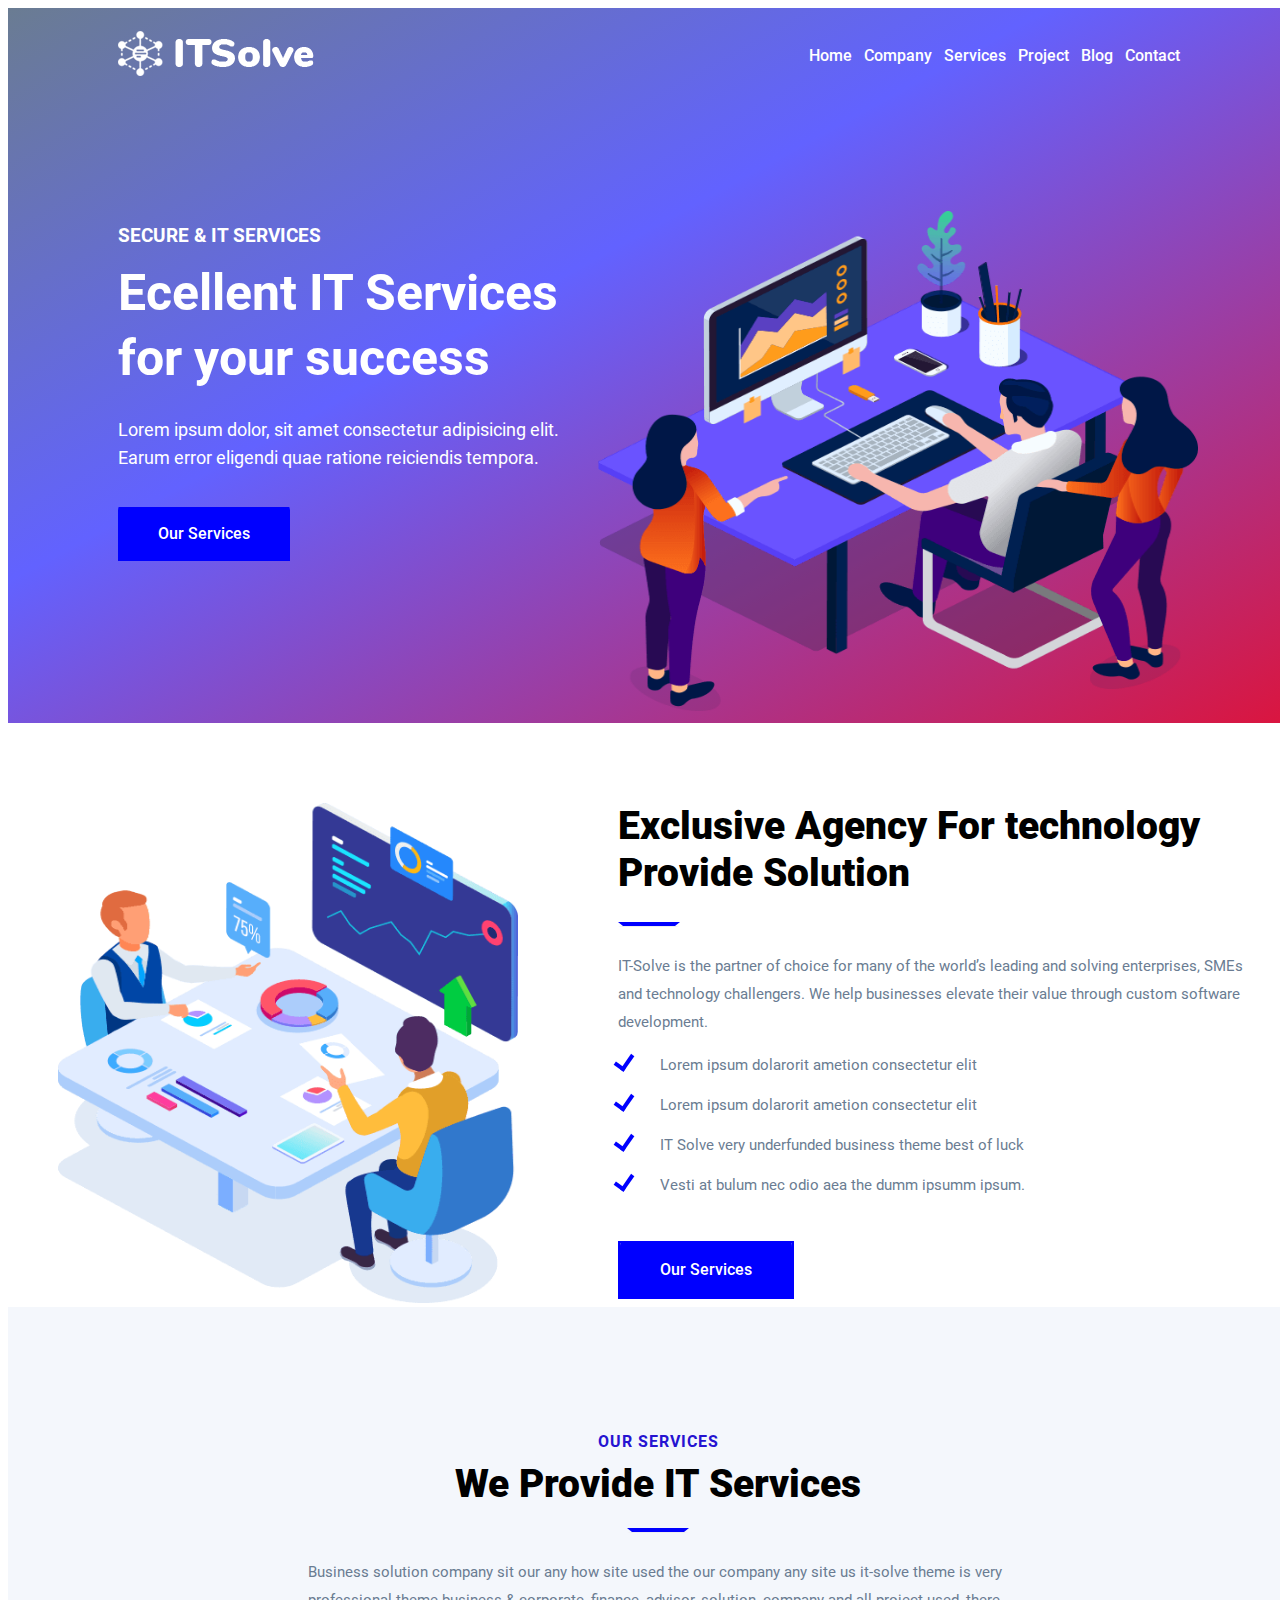
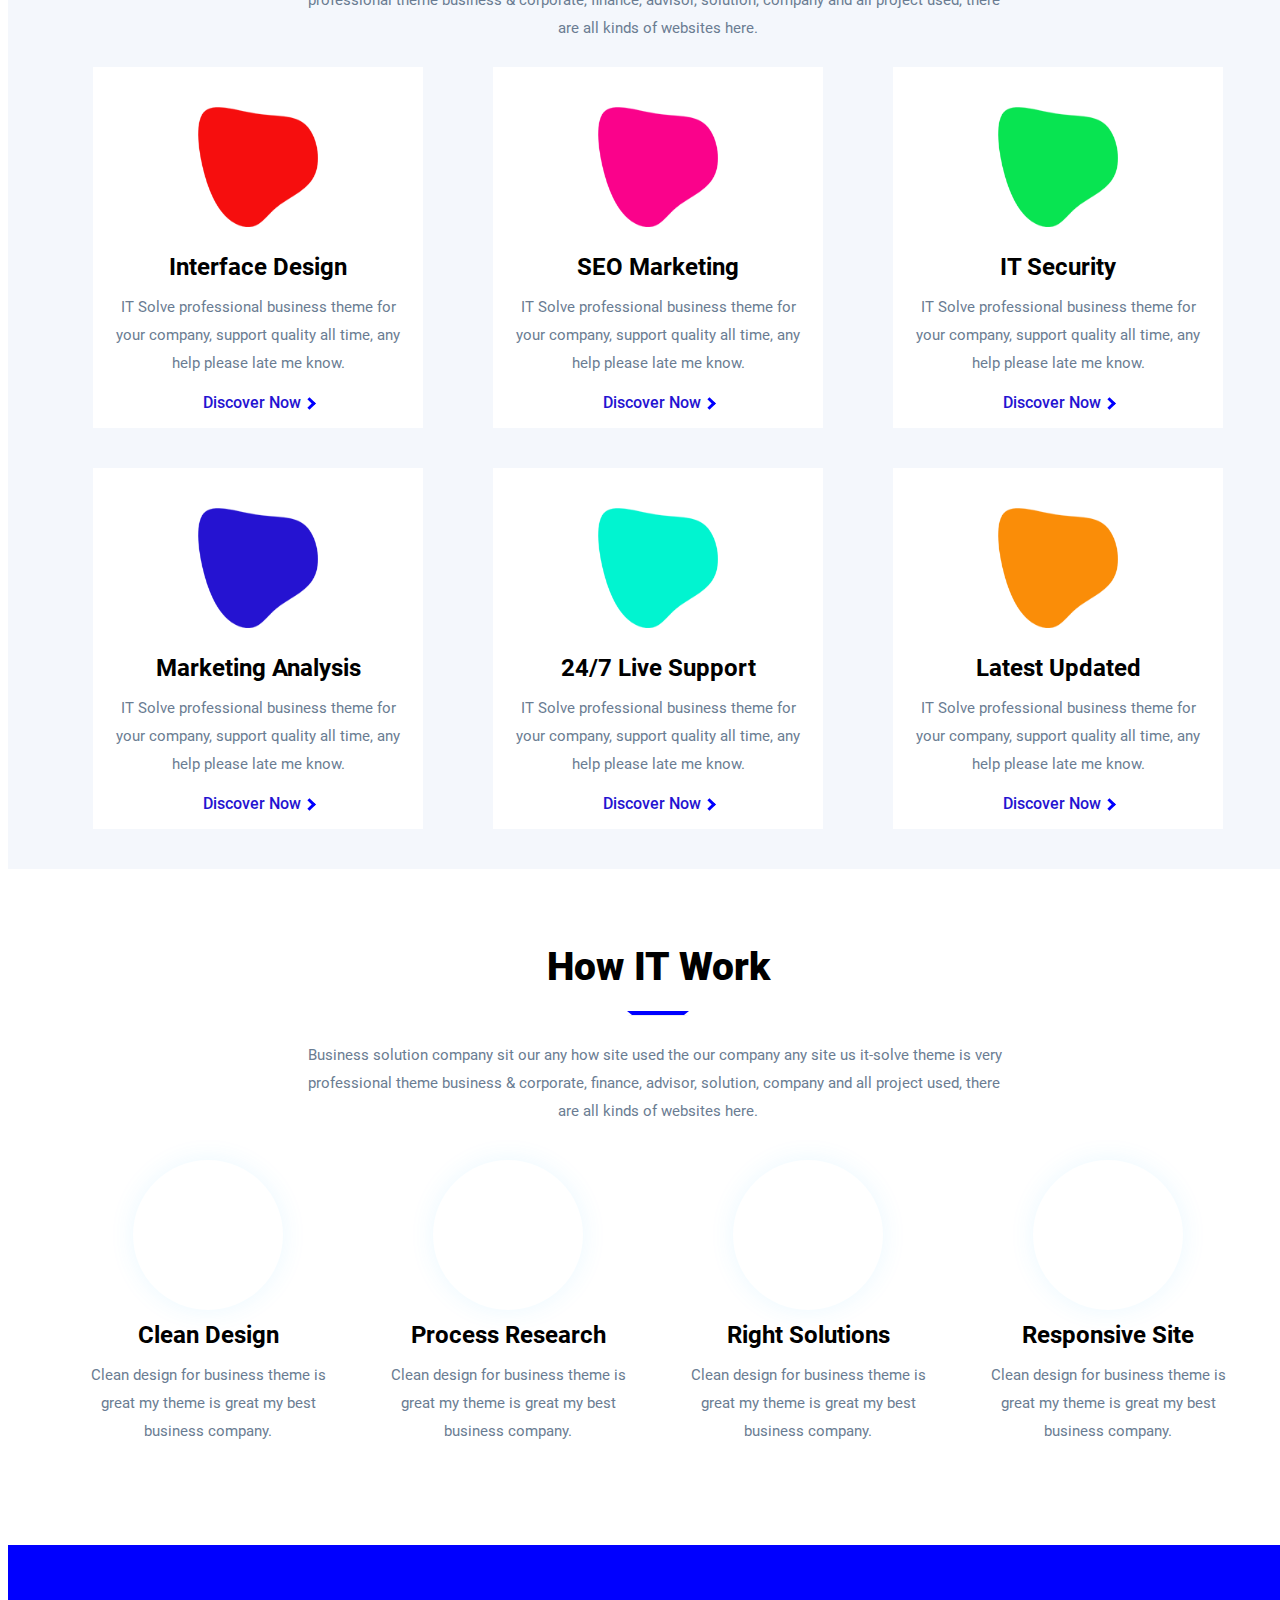
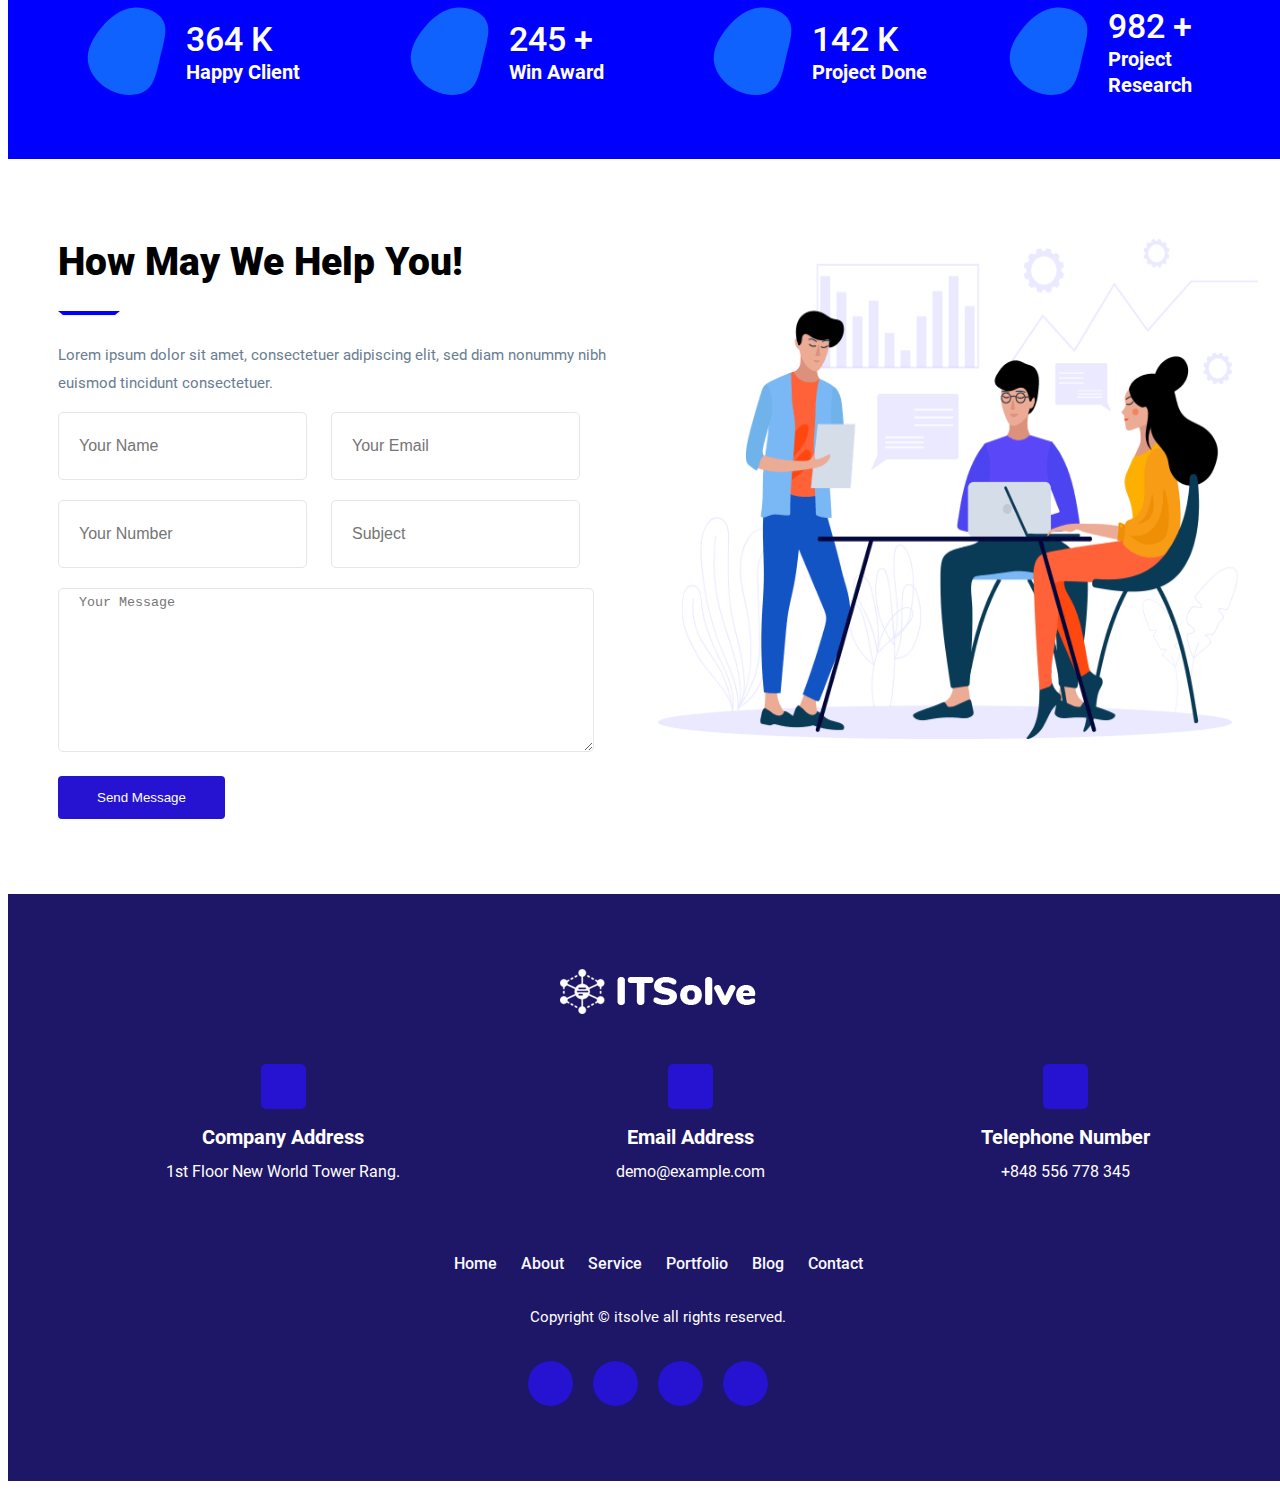
<file: html/index.html>
<!DOCTYPE html>
<html lang="en">
<head>
  <meta charset="UTF-8">
  <meta http-equiv="X-UA-Compatible" content="IE=edge">
  <meta name="viewport" content="width=device-width, initial-scale=1.0">
  <title>Portfolio 1</title>
  <link rel="stylesheet" href="https://cdnjs.cloudflare.com/ajax/libs/font-awesome/6.1.0/css/all.min.css" integrity="sha512-10/jx2EXwxxWqCLX/hHth/vu2KY3jCF70dCQB8TSgNjbCVAC/8vai53GfMDrO2Emgwccf2pJqxct9ehpzG+MTw==" crossorigin="anonymous" referrerpolicy="no-referrer" />
  <link rel="stylesheet" href="../styleCss/styles.css">
</head>
<body>
  <!-- header header header header header header header header header header header header header -->
  <div class="container linear-gradient">
    <div class="header-logo">
      <p class="logo-text">ITSOLVE</p>
      <div class="header-btns">
        <span class="header-open-btn"><i class="fa-solid fa-plus fa-2x"></i></span>
        <span class="header-close-btn"><i class="fa-solid fa-minus fa-2x"></i></span>
      </div>
    </div>
    <header class="main-header">
      <div class="logo-img-wrapper">
        <a href="../html/index.html"><img class="logo-img" src="../image/mainlogo.png" alt="logo" width="196" height="45"></a>
      </div>
      <ul class="header-links ">
        <li class="home necessary"><a class="main" href="#">Home</a>
          <div class="plus-btn"><i class="fa-solid fa-plus "></i></div>
          <div class="minus-btn"><i class="fa-solid fa-minus "></i></div>
          <ul class="home-hover-items">
            <li class="home-hever-item"><a class="home-hover-link" href="../html/revolutionSliderNew.html">Revolution slider new</a></li>
            <li class="home-hever-item"><a class="home-hover-link" href="#">Solution 1</a></li>
            <li class="home-hever-item"><a class="home-hover-link" href="#">Solution 2</a></li>
            <li class="home-hever-item"><a class="home-hover-link" href="#">Solution 3</a></li>
            <li class="home-hever-item"><a class="home-hover-link" href="#">Solution 4</a></li>
            <li class="home-hever-item"><a class="home-hover-link" href="#">Solution 5</a></li>
            <li class="home-hever-item"><a class="home-hover-link" href="#">Business 1</a></li>
            <li class="home-hever-item"><a class="home-hover-link" href="#">Business 2</a></li>
            <li class="home-hever-item"><a class="home-hover-link" href="#">Business 3</a></li>
            <li class="home-hever-item"><a class="home-hover-link" href="#">Software 1</a></li>
            <li class="home-hever-item"><a class="home-hover-link" href="#">Software 2</a></li>
            <li class="home-hever-item"><a class="home-hover-link" href="#">Software 3</a></li>
          </ul>
        </li>
        <li class="company necessary"><a class="main" href="#">Company</a>
          <div class="plus-btn"><i class="fa-solid fa-plus"></i></div>
          <div class="minus-btn"><i class="fa-solid fa-minus"></i></div>
          <ul class="company-hover-items">
            <li class="company-hever-item"><a class="company-hover-link" href="#">About Us</a></li>
            <li class="company-hever-item"><a class="company-hover-link" href="#">About Us 2</a></li>
            <li class="company-hever-item"><a class="company-hover-link" href="#">About Us 3</a></li>
            <li class="company-hever-item"><a class="company-hover-link" href="#">Why choose Us</a></li>
            <li class="company-hever-item"><a class="company-hover-link" href="#">Our Services</a></li>
            <li class="company-hever-item"><a class="company-hover-link" href="#">Single Service</a></li>
            <li class="company-hever-item"><a class="company-hover-link" href="#">Team Member One</a></li>
            <li class="company-hever-item"><a class="company-hover-link" href="#">Team Member Two</a></li>
            <li class="company-hever-item"><a class="company-hover-link" href="#">Single Team</a></li>
            <li class="company-hever-item"><a class="company-hover-link" href="#">Contact Us</a></li>
            <li class="company-hever-item"><a class="company-hover-link" href="#">Prising</a></li>
            <li class="company-hever-item"><a class="company-hover-link" href="#">FAQ</a></li>
          </ul>
        </li>
        <li class="services necessary"><a class="main" href="#">Services</a>
          <div class="plus-btn"><i class="fa-solid fa-plus"></i></div>
          <div class="minus-btn"><i class="fa-solid fa-minus"></i></div>
          <ul class="services-hover-items">
            <li class="services-hever-item"><a class="services-hover-link" href="#">IT Service</a></li>
            <li class="services-hever-item"><a class="services-hover-link" href="#">Web Development</a></li>
            <li class="services-hever-item"><a class="services-hover-link" href="#">Single Service</a></li>
          </ul>
        </li>
        <li class="project necessary"><a class="main" href="#">Project</a>
          <div class="plus-btn"><i class="fa-solid fa-plus"></i></div>
          <div class="minus-btn"><i class="fa-solid fa-minus"></i></div>
          <ul class="project-hover-items">
            <li class="project-hever-item"><a class="project-hover-link" href="#">Portfolio-2 column</a></li>
            <li class="project-hever-item"><a class="project-hover-link" href="#">Portfolio-2 column full</a></li>
            <li class="project-hever-item"><a class="project-hover-link" href="#">Portfolio-3 column</a></li>
            <li class="project-hever-item"><a class="project-hover-link" href="#">Portfolio-3 column full</a></li>
            <li class="project-hever-item"><a class="project-hover-link" href="#">Portfolio-4 column</a></li>
            <li class="project-hever-item"><a class="project-hover-link" href="#">Portfolio-4 column full</a></li>
          </ul>
        </li>
        <li class="blog necessary"><a class="main" href="#">Blog</a>
          <div class="plus-btn"><i class="fa-solid fa-plus"></i></div>
          <div class="minus-btn"><i class="fa-solid fa-minus"></i></div>
          <ul class="blog-hover-items">
            <li class="blog-hever-item"><a class="blog-hover-link" href="#">Blog Grid</a></li>
            <li class="blog-hever-item"><a class="blog-hover-link" href="#">Blog List</a></li>
            <li class="blog-hever-item"><a class="blog-hover-link" href="#">Blog-2 column</a></li>
          </ul>
        </li>
        <li class="contact necessary"><a class="main" class="contact" href="#">Contact</a></li>
        <li class="icon"><i class="fa-solid fa-magnifying-glass header-icon"></i>
          <i class="fa-solid fa-xmark header-search-close"></i>
        </li>
      </ul>
      <div class="search-input">
        <input type="text" name="search" id="search" placeholder="Type Your Keyword">
        <span class="search-icon"><i class="fa-solid fa-magnifying-glass"></i></span>
      </div>
    </header>
    <!-- section1 section1 section1 section1 section1 section1 section1 section1 section1-->
    <div class="section1">
      <div class="section1-text">
        <h3 class="section1-title">SECURE & IT SERVICES</h3>
        <h1 class="section1-heading">Ecellent IT Services for your success</h1>
        <p class="section1-text">Lorem ipsum dolor, sit amet consectetur adipisicing elit. Earum error eligendi quae ratione reiciendis tempora.</p>
        <div class="section1-btn-wrapper">
          <a class="section1-btn" href="#">Our Services</a>
          <span class="section1-btn-span"></span>
          <span class="section1-btn-span2"></span>
        </div>
      </div>
      <div class="slide-img-rapper">
        <img class="slide-img" src="../image/slide-img.png" alt="slideimg" width="600" height="500">
      </div>
    </div>
  </div>
  <!-- section2 section2 section2 section2 section2 v section2 section2 section2 section2 section2 section2 section2 -->
  <div class="container">
    <div class="section2">
      <div class="about-us-img">
        <img src="../image/about-us-img.png" class="for-mobile-img" alt="about-us-img" width="460" height="500">
      </div>
      <div class="section2-text">
        <h2 class="section2-heading">Exclusive Agency For technology Provide Solution</h2>
        <hr class="section2-hr">
        <p class="section2-paragraph">IT-Solve is the partner of choice for many of the world’s leading and solving enterprises, SMEs and technology challengers. We help businesses elevate their value through custom software development.</p>
        <ul class="section2-lis">
          <li class="section2-li"><span class="section2-span"></span><p>Lorem ipsum dolarorit ametion consectetur elit</p></li>
          <li class="section2-li"><span class="section2-span"></span><p>Lorem ipsum dolarorit ametion consectetur elit</p></li>
          <li class="section2-li"><span class="section2-span"></span><p>IT Solve very underfunded business theme best of luck</p></li>
          <li class="section2-li"><span class="section2-span"></span><p>Vesti at bulum nec odio aea the dumm ipsumm ipsum.</p></li>
        </ul>
        <div class="section1-btn-wrapper section2-btn-border">
            <a class="section1-btn" href="#">Our Services</a>
            <span class="section1-btn-span"></span>
            <span class="section1-btn-span2"></span>
          </div>
      </div>
    </div>
  </div>
  <!-- section3 section3 section3 section3 section3 3 section3 section3 section3section3 section3 section3 section3 -->
  <div class="container section3-baccolor">
    <div class="section3">
      <div class="section3-text">
        <h3 class="section3-title">OUR SERVICES</h3>
        <h2 class="section3-heading">We Provide IT Services</h2>
        <hr class="section2-hr s3">
        <p class="section3-paragraph">Business solution company sit our any how site used the our company any site us it-solve theme is very professional theme business & corporate, finance, advisor, solution, company and all project used, there are all kinds of websites here.</p>
      </div>
      <div class="section3-services">
        <div class="service">
          <div class="section3-service-img">
            <img class="section3-s" src="../image/service-interface.png" alt="service-img" width="120" height="120">
            <i class="fa-solid fa-globe fa-3x"></i>
          </div>
          <h2 class="section3-sevice-title">Interface Design</h2>
          <p class="section3-service-paragraph">IT Solve professional business theme for your company, support quality all time, any help please late me know.</p>
          <p class="section3-service-link"><a href="#">Discover Now</a>
          <span class="section3-service-span"></span>
          </p>
        </div>
        <div class="service">
          <div class="section3-service-img">
            <img class="section3-s" src="../image/service-seo.png" alt="service-img" width="120" height="120">
            <i class="fa-solid fa-computer fa-3x"></i>
          </div>
          <h2 class="section3-sevice-title">SEO Marketing</h2>
          <p class="section3-service-paragraph">IT Solve professional business theme for your company, support quality all time, any help please late me know.</p>
          <p class="section3-service-link"><a href="#">Discover Now</a>
          <span class="section3-service-span"></span>
          </p>
        </div>
        <div class="service">
          <div class="section3-service-img">
            <img class="section3-s" src="../image/service-security.png" alt="service-img" width="120" height="120">
            <i class="fa-solid fa-scale-balanced fa-3x"></i>
          </div>
          <h2 class="section3-sevice-title">IT Security</h2>
          <p class="section3-service-paragraph">IT Solve professional business theme for your company, support quality all time, any help please late me know.</p>
          <p class="section3-service-link"><a href="#">Discover Now</a>
          <span class="section3-service-span"></span>
          </p>
        </div>
        <div class="service">
          <div class="section3-service-img">
            <img class="section3-s" src="../image/service-marketing.png" alt="service-img" width="120" height="120">
            <i class="fa-brands fa-searchengin fa-3x"></i>
          </div>
          <h2 class="section3-sevice-title">Marketing Analysis</h2>
          <p class="section3-service-paragraph">IT Solve professional business theme for your company, support quality all time, any help please late me know.</p>
          <p class="section3-service-link"><a href="#">Discover Now</a>
          <span class="section3-service-span"></span>
          </p>
        </div>
        <div class="service">
          <div class="section3-service-img">
            <img class="section3-s" src="../image/service-live.png" alt="service-img" width="120" height="120">
            <i class="fa-solid fa-circle-question fa-3x"></i>
          </div>
          <h2 class="section3-sevice-title">24/7 Live Support</h2>
          <p class="section3-service-paragraph">IT Solve professional business theme for your company, support quality all time, any help please late me know.</p>
          <p class="section3-service-link"><a href="#">Discover Now</a>
          <span class="section3-service-span"></span>
          </p>
        </div>
        <div class="service">
          <div class="section3-service-img">
            <img class="section3-s" src="../image/service-latest.png" alt="service-img" width="120" height="120">
            <i class="fa-solid fa-chart-line fa-3x"></i>
          </div>
          <h2 class="section3-sevice-title">Latest Updated</h2>
          <p class="section3-service-paragraph">IT Solve professional business theme for your company, support quality all time, any help please late me know.</p>
          <p class="section3-service-link"><a href="#">Discover Now</a>
          <span class="section3-service-span"></span>
          </p>
        </div>
      </div>
    </div>
  </div>
  <!-- section4 section4 section4 section4 section4 section4 section4 section4 section4 section4 section4 section4 -->
  <div class="container">
    <div class="section4">
      <div class="section3-text">
        <h2 class="section3-heading heading3">How IT Work</h2>
        <hr class="section2-hr s3">
        <p class="section3-paragraph">Business solution company sit our any how site used the our company any site us it-solve theme is very professional theme business & corporate, finance, advisor, solution, company and all project used, there are all kinds of websites here.</p>
      </div>
    </div>
    <div class="section4-progresses">
      <div class="progress1">
        <span class="section4-progress1-icon"><i class="fa-solid fa-pen-to-square fa-3x"></i></span>
        <h2 class="section3-sevice-title">Clean Design</h2>
        <p class="section3-service-paragraph">Clean design for business theme is great my theme is great my best business company.</p>
      </div>
      <div class="progress2">
        <span class="section4-progress1-icon"><i class="fa-brands fa-searchengin fa-3x"></i></span>
        <h2 class="section3-sevice-title">Process Research</h2>
        <p class="section3-service-paragraph">Clean design for business theme is great my theme is great my best business company.</p>
      </div>
      <div class="progress3">
        <span class="section4-progress1-icon"><i class="fa-solid fa-computer fa-3x"></i></i></span>
        <h2 class="section3-sevice-title">Right Solutions</h2>
        <p class="section3-service-paragraph">Clean design for business theme is great my theme is great my best business company.</p>
      </div>
      <div class="progress4">
        <span class="section4-progress1-icon"><i class="fa-solid fa-house-laptop fa-3x"></i></span>
        <h2 class="section3-sevice-title">Responsive Site</h2>
        <p class="section3-service-paragraph">Clean design for business theme is great my theme is great my best business company.</p>
      </div>
    </div>
  </div>
  <!-- section5 section5 section5 section5 section5 section5 section5 section5 section5 section5 section5 section5 -->
  <div class="container section5-baccolor">
    <div class="section5">
      <div class="section5-inner-wrapper">
        <div class="section5-blobs">
          <svg class="section5-blob" viewBox="0 0 200 200" xmlns="http://www.w3.org/2000/svg" width="110" height="110">
            <path fill="#0F62FE" d="M58.8,-52.9C67.3,-36.2,59.1,-12.3,53.3,11.8C47.6,35.9,44.1,60.2,28.8,72.3C13.6,84.5,-13.6,84.5,-35.9,74C-58.2,63.4,-75.6,42.3,-78.3,20.7C-81,-0.9,-68.9,-23.1,-53.3,-41.4C-37.8,-59.7,-18.9,-74.2,3.1,-76.7C25.1,-79.2,50.3,-69.6,58.8,-52.9Z" transform="translate(100 100)" />
          </svg>
          <div class="section5-icon"><i class="fa-solid fa-user fa-2x"></i></div>
        </div>
        <div class="section5-text">
          <h2 class="section5-title">364 K</h2>
          <p class="section5-paragraph">Happy Client</p>
        </div>
      </div>
      <div class="section5-inner-wrapper">
        <div class="section5-blobs">
          <svg class="section5-blob" viewBox="0 0 200 200" xmlns="http://www.w3.org/2000/svg" width="110" height="110">
            <path fill="#0F62FE" d="M58.8,-52.9C67.3,-36.2,59.1,-12.3,53.3,11.8C47.6,35.9,44.1,60.2,28.8,72.3C13.6,84.5,-13.6,84.5,-35.9,74C-58.2,63.4,-75.6,42.3,-78.3,20.7C-81,-0.9,-68.9,-23.1,-53.3,-41.4C-37.8,-59.7,-18.9,-74.2,3.1,-76.7C25.1,-79.2,50.3,-69.6,58.8,-52.9Z" transform="translate(100 100)" />
          </svg>
          <div class="section5-icon"><i class="fa-solid fa-lightbulb fa-2x"></i></div>
        </div>
        <div class="section5-text">
          <h2 class="section5-title">245 +</h2>
          <p class="section5-paragraph">Win Award</p>
        </div>
      </div>
      <div class="section5-inner-wrapper">
        <div class="section5-blobs">
          <svg class="section5-blob" viewBox="0 0 200 200" xmlns="http://www.w3.org/2000/svg" width="110" height="110">
            <path fill="#0F62FE" d="M58.8,-52.9C67.3,-36.2,59.1,-12.3,53.3,11.8C47.6,35.9,44.1,60.2,28.8,72.3C13.6,84.5,-13.6,84.5,-35.9,74C-58.2,63.4,-75.6,42.3,-78.3,20.7C-81,-0.9,-68.9,-23.1,-53.3,-41.4C-37.8,-59.7,-18.9,-74.2,3.1,-76.7C25.1,-79.2,50.3,-69.6,58.8,-52.9Z" transform="translate(100 100)" />
          </svg>
          <div class="section5-icon"><i class="fa-solid fa-laptop fa-2x"></i></div>
        </div>
        <div class="section5-text">
          <h2 class="section5-title">142 K</h2>
          <p class="section5-paragraph">Project Done</p>
        </div>
      </div>
      <div class="section5-inner-wrapper">
        <div class="section5-blobs">
          <svg class="section5-blob" viewBox="0 0 200 200" xmlns="http://www.w3.org/2000/svg" width="110" height="110">
            <path fill="#0F62FE" d="M58.8,-52.9C67.3,-36.2,59.1,-12.3,53.3,11.8C47.6,35.9,44.1,60.2,28.8,72.3C13.6,84.5,-13.6,84.5,-35.9,74C-58.2,63.4,-75.6,42.3,-78.3,20.7C-81,-0.9,-68.9,-23.1,-53.3,-41.4C-37.8,-59.7,-18.9,-74.2,3.1,-76.7C25.1,-79.2,50.3,-69.6,58.8,-52.9Z" transform="translate(100 100)" />
          </svg>
          <div class="section5-icon"><i class="fa-solid fa-magnifying-glass fa-2x"></i></div>
        </div>
        <div class="section5-text">
          <h2 class="section5-title">982 +</h2>
          <p class="section5-paragraph">Project Research</p>
        </div>
      </div>
    </div>
  </div>
  <!-- section6 section6 section6 section6 section6 section6 section6 section6 section6 section6 section6 section6 -->
  <div class="container">
    <div class="section6">
      <div class="section6-text">
        <div class="section2-text">
          <h2 class="section2-heading">How May We Help You!</h2>
          <hr class="section2-hr">
          <p class="section2-paragraph">Lorem ipsum dolor sit amet, consectetuer adipiscing elit, sed diam nonummy nibh euismod tincidunt consectetuer.</p>
        </div>
        <form class="section6-form">
          <input type="text" name="name" placeholder="Your Name" id="name">
          <input type="text" name="name" placeholder="Your Email " id="email">
          <input type="text" name="name" placeholder="Your Number" id="number">
          <input type="text" name="name" placeholder="Subject" id="subject">
          <textarea name="section6-text" id="section6-text" placeholder="Your Message" cols="30" rows="10" ></textarea>
          <button type="submit" class="section6-btn">Send Message</button>
        </form>

      </div>
      <img class="section6-img" src="../image/consultform.png" alt="section6-img" width="600" height="500">
    </div>
  </div>
  <!-- footer footer footer footer footer footer footer footer footer footer footer footer -->
  <div class="container footer-baccolor">
    <div class="footer">
      <img class="footer-logo-img" src="../image/mainlogo.png" alt="logo" width="196" height="45">
      <div class="footer-contacts">
        <div class="footer-contact">
          <div class="address">
            <span class="footer-location"><i class="fa-solid fa-location-dot fa-2x"></i></span>
            <h2 class="footer-title">Company Address</h2>
            <p class="footer-paragraph">1st Floor New World Tower Rang.</p>
          </div>
        </div>
        <div class="footer-contact">
          <div class="address">
            <span class="footer-location"><i class="fa-solid fa-message fa-2x"></i></span>
            <h2 class="footer-title">Email Address</h2>
            <p class="footer-paragraph"><a href="#">demo@example.com</a></p>
          </div>
        </div>
        <div class="footer-contact">
          <div class="address">
            <span class="footer-location"><i class="fa-solid fa-phone-flip fa-2x"></i></span>
            <h2 class="footer-title">Telephone Number</h2>
            <p class="footer-paragraph"><a href="#">+848 556 778 345</a></p>
          </div>
        </div>
      </div>
      <div class="footer-links">
        <li class="footer-link"><a href="#">Home</a></li>
        <li class="footer-link"><a href="#">About</a></li>
        <li class="footer-link"><a href="#">Service</a></li>
        <li class="footer-link"><a href="#">Portfolio</a></li>
        <li class="footer-link"><a href="#">Blog</a></li>
        <li class="footer-link"><a href="#">Contact</a></li>
      </div>
      <p class="footer-text">Copyright © itsolve all rights reserved.</p>
      <div class="footer-icons">
        <span class="footer-icon"><a href="#"><i class="fa-brands fa-facebook-f fa-2x"></i></a></span>
        <span class="footer-icon"><a href="#"><i class="fa-brands fa-twitter fa-2x"></i></a></span>
        <span class="footer-icon"><a href="#"><i class="fa-brands fa-instagram-square fa-2x"></i></a></span>
        <span class="footer-icon"><a href="#"><i class="fa-brands fa-dribbble fa-2x"></i></a></span>
      </div>
    </div>
  </div>
  <script src="../js/app.js"></script>
</body>
</html>
</file>
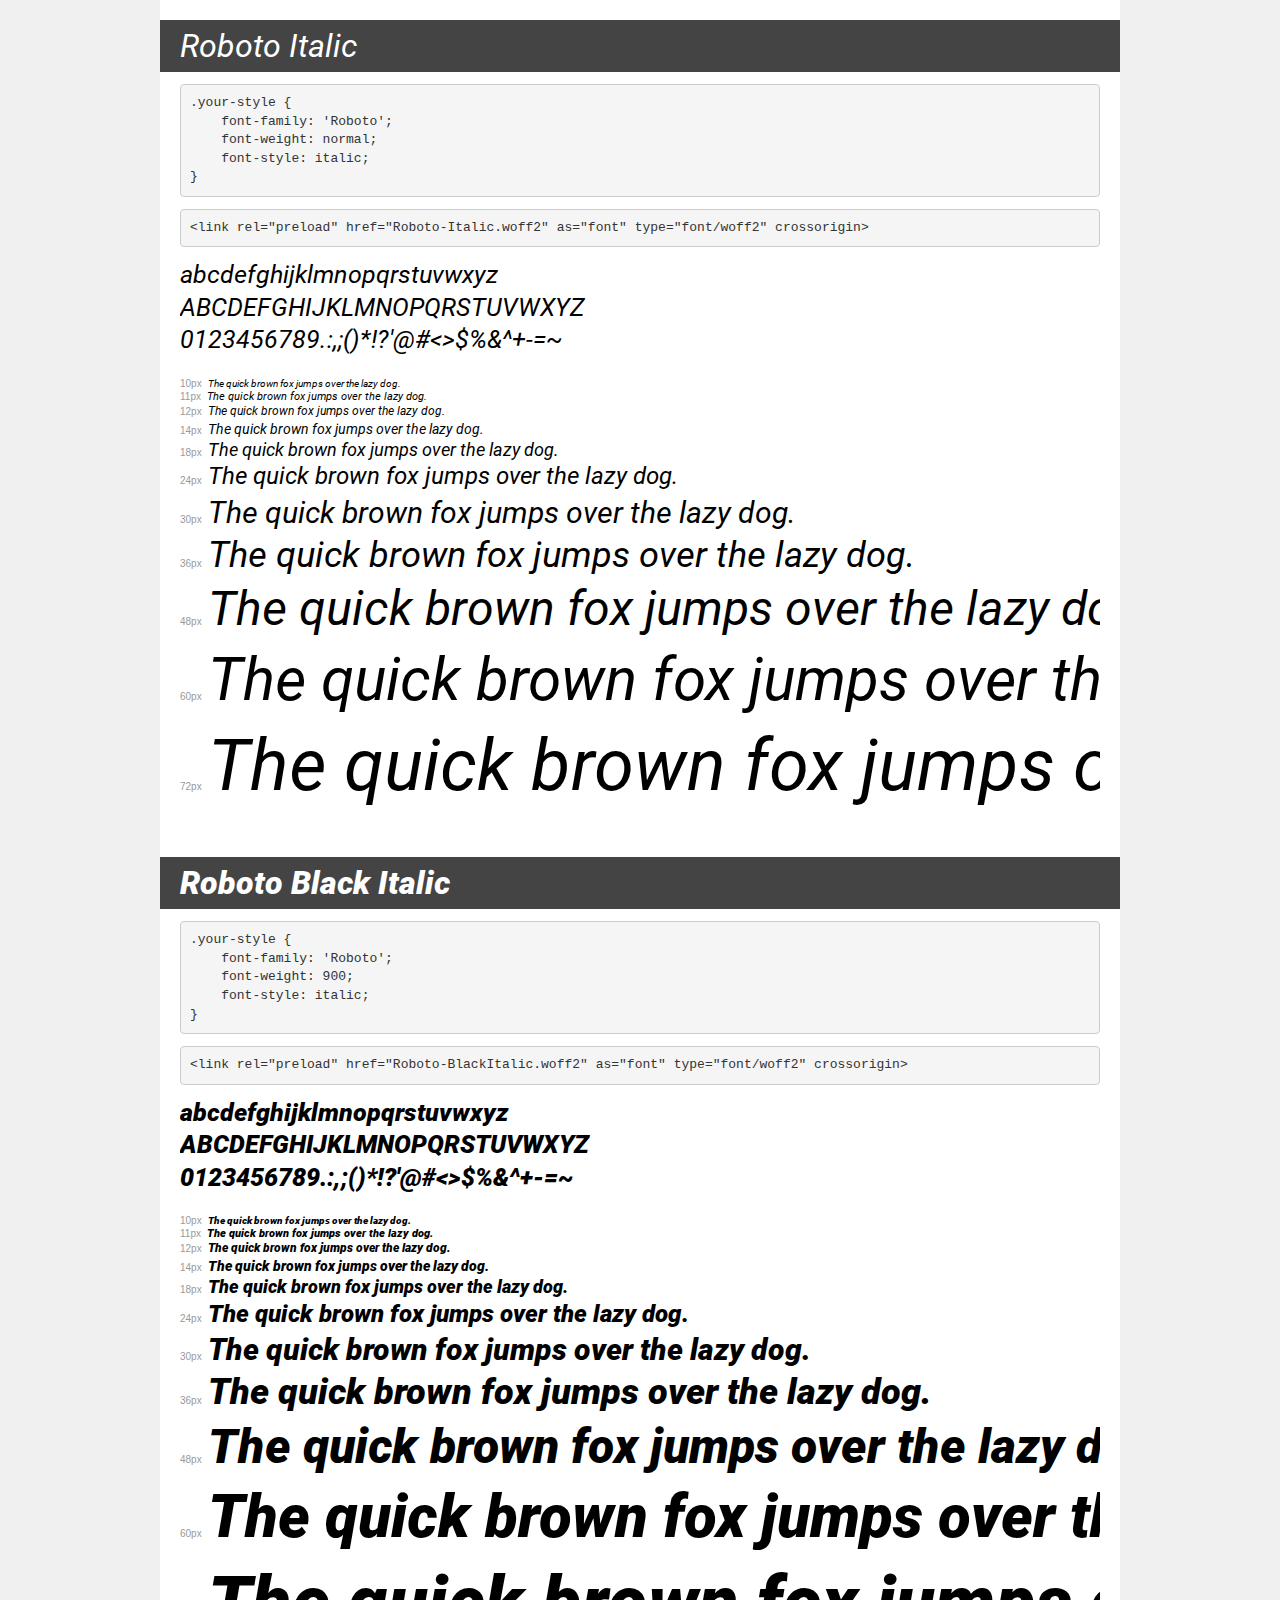
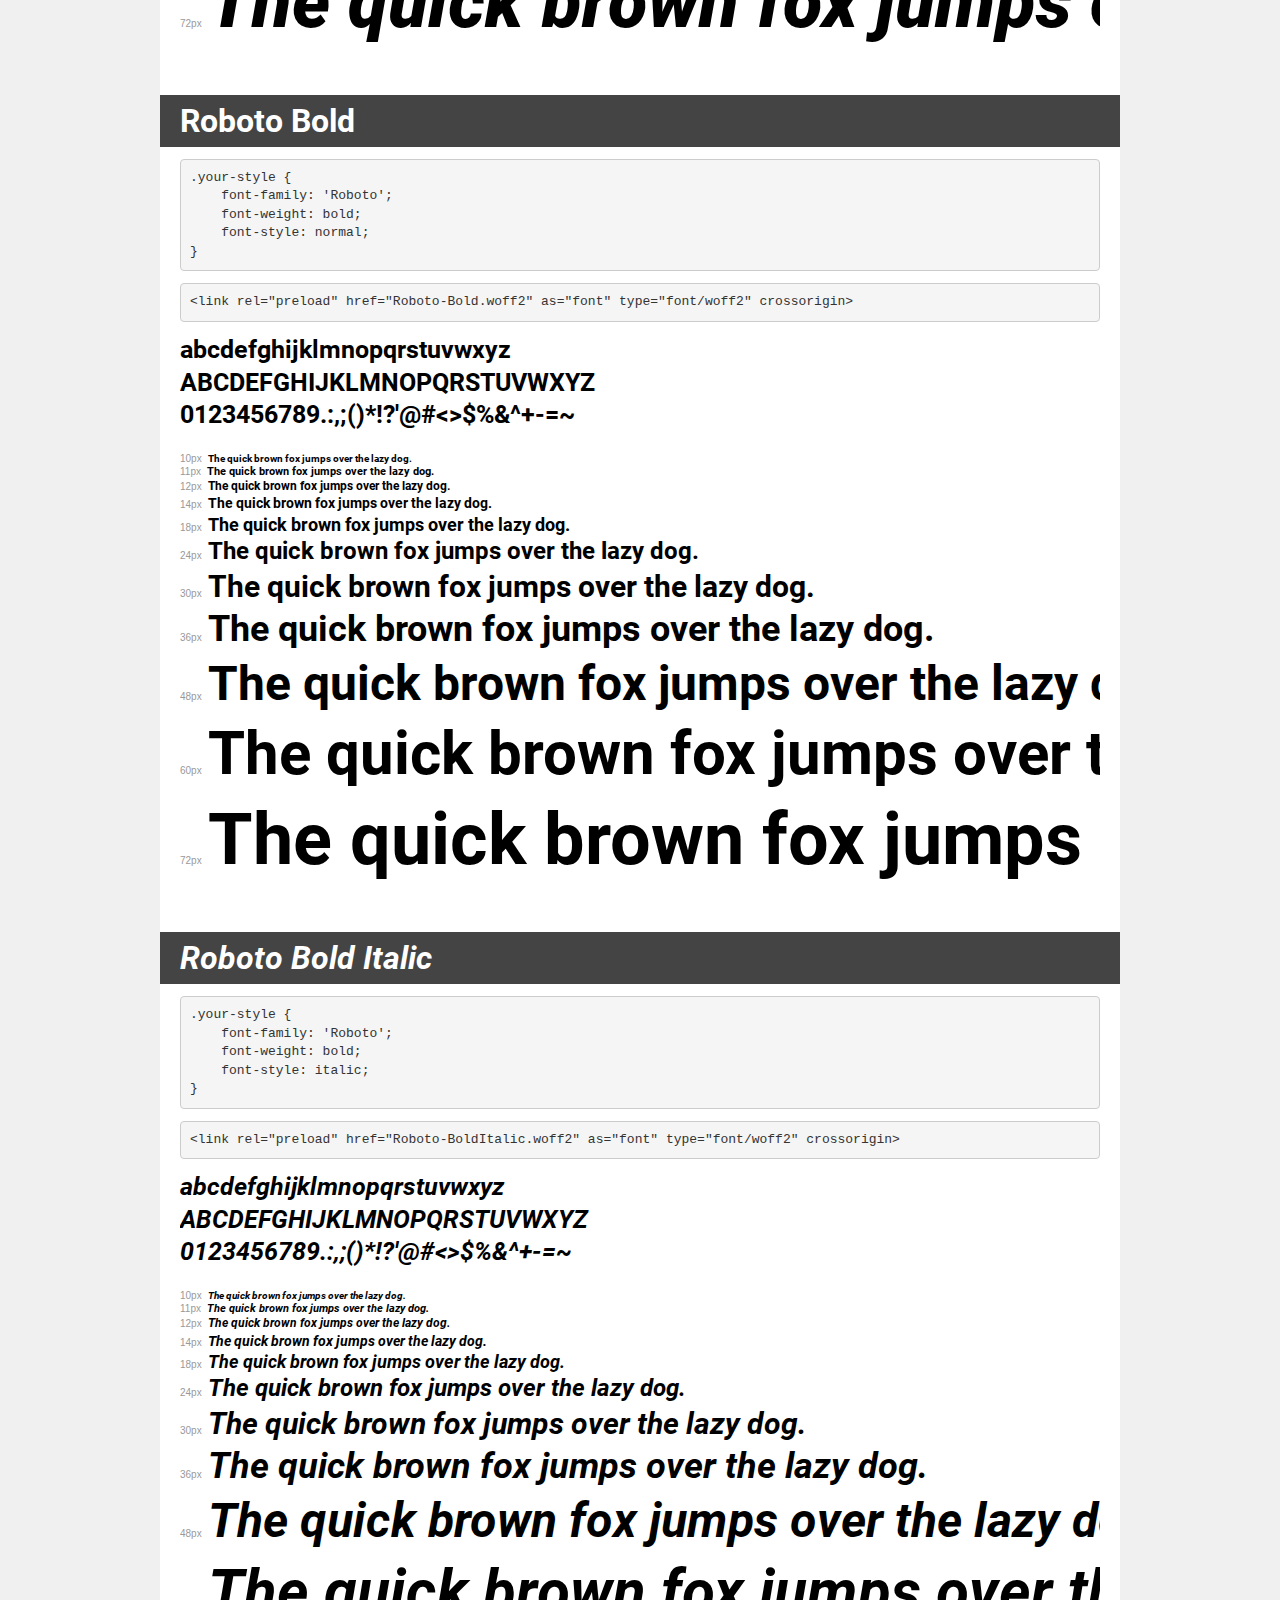
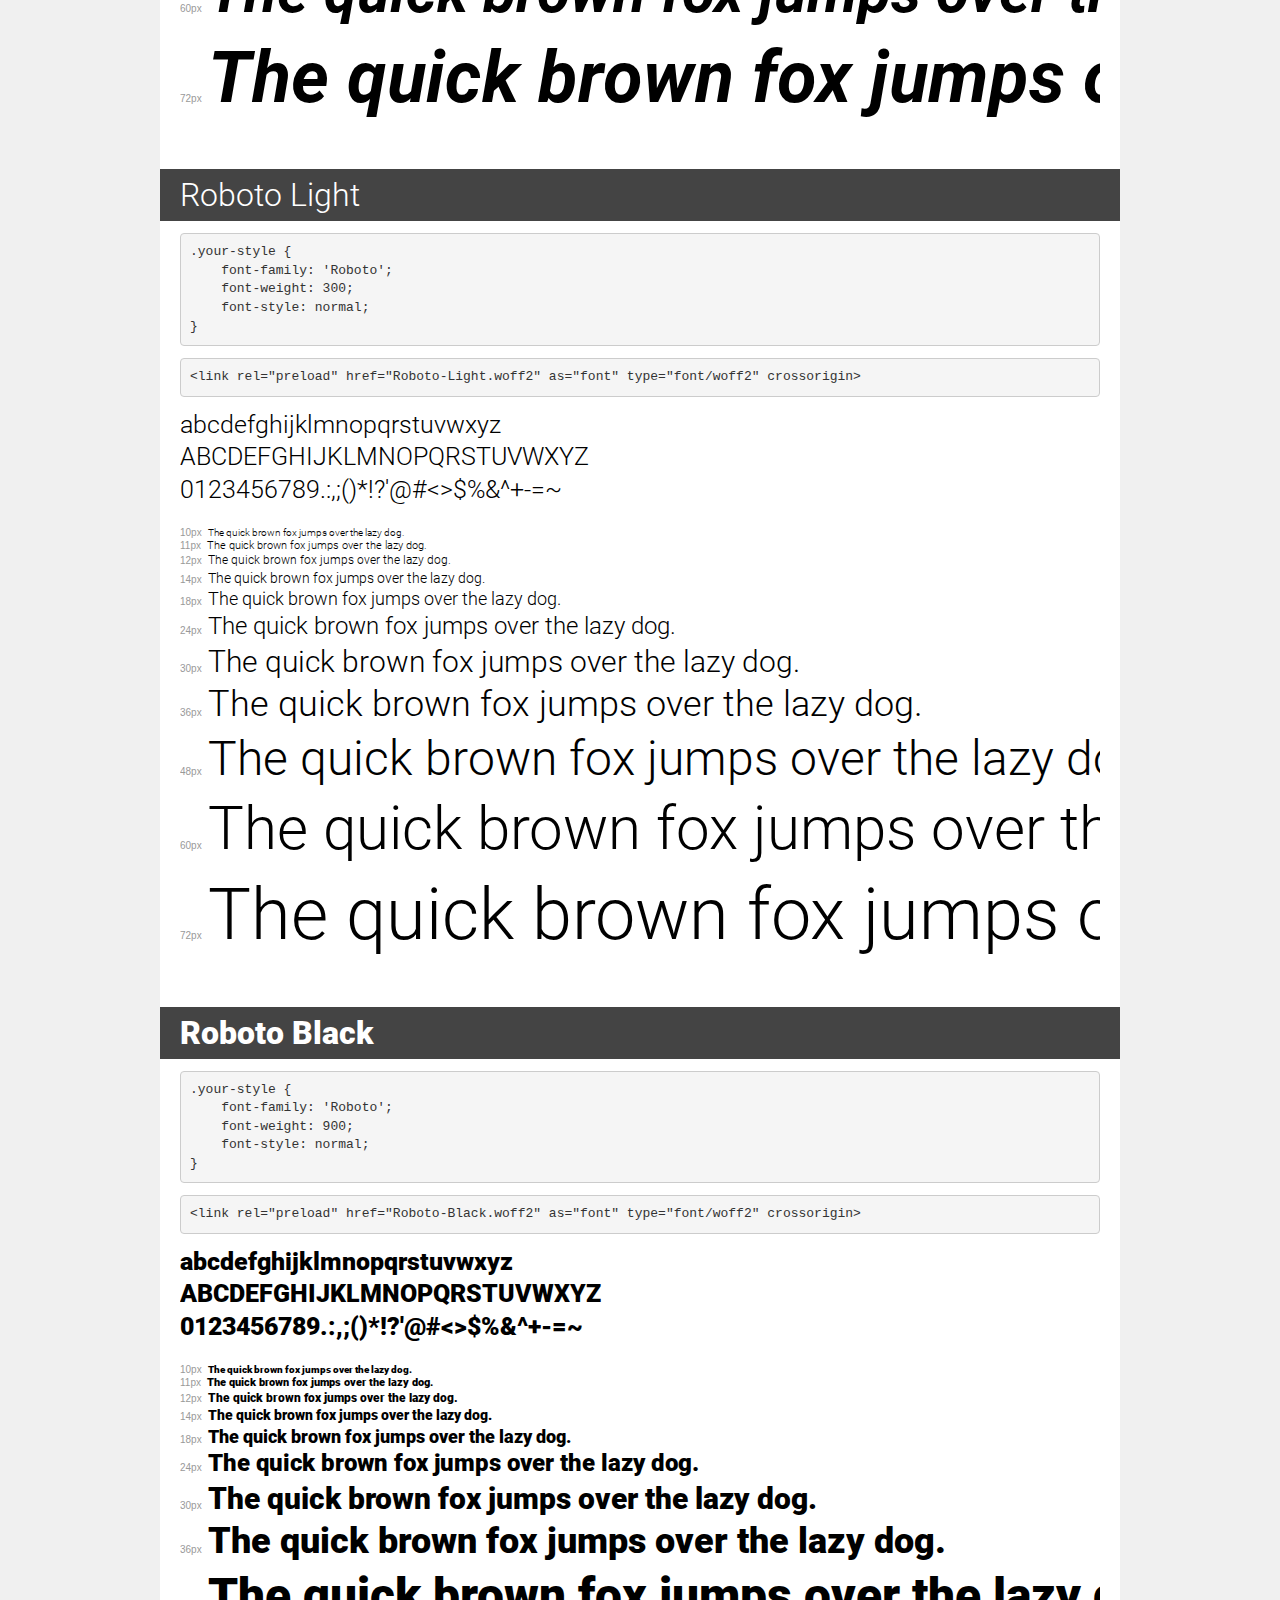
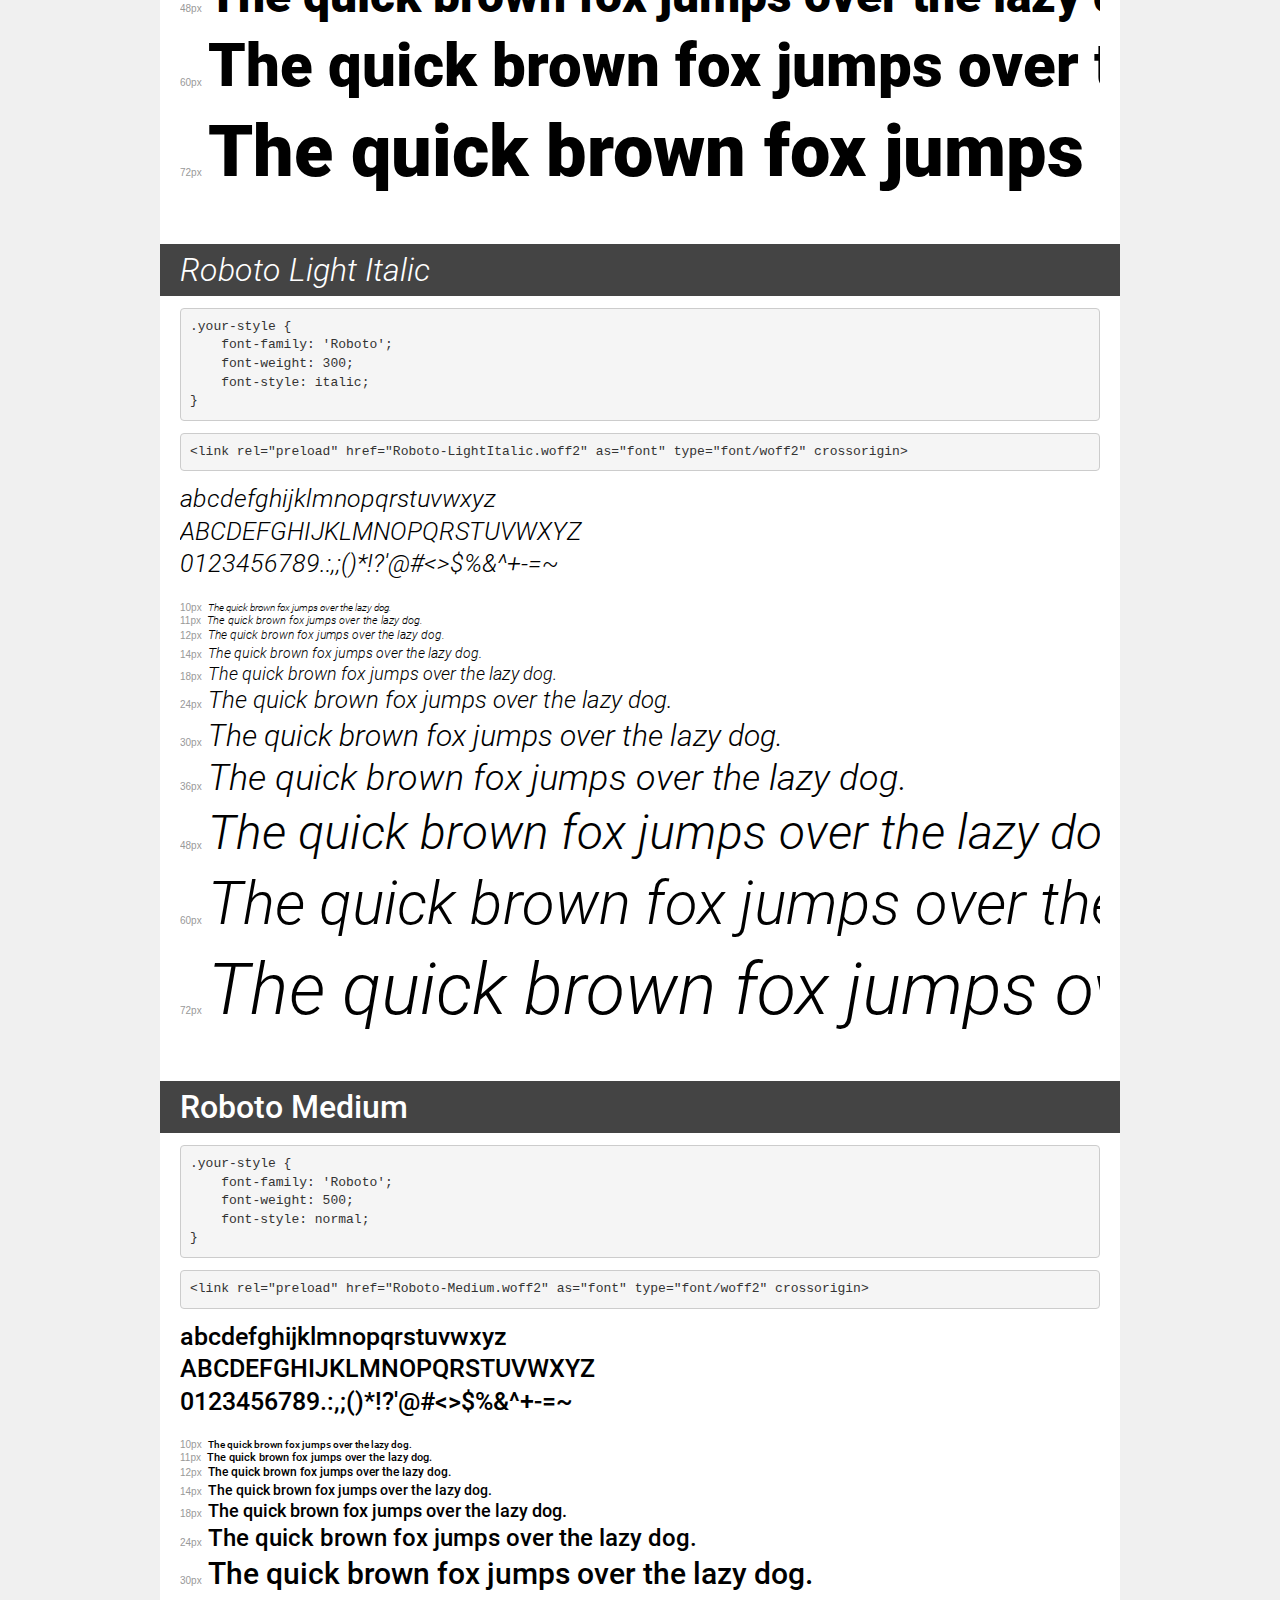
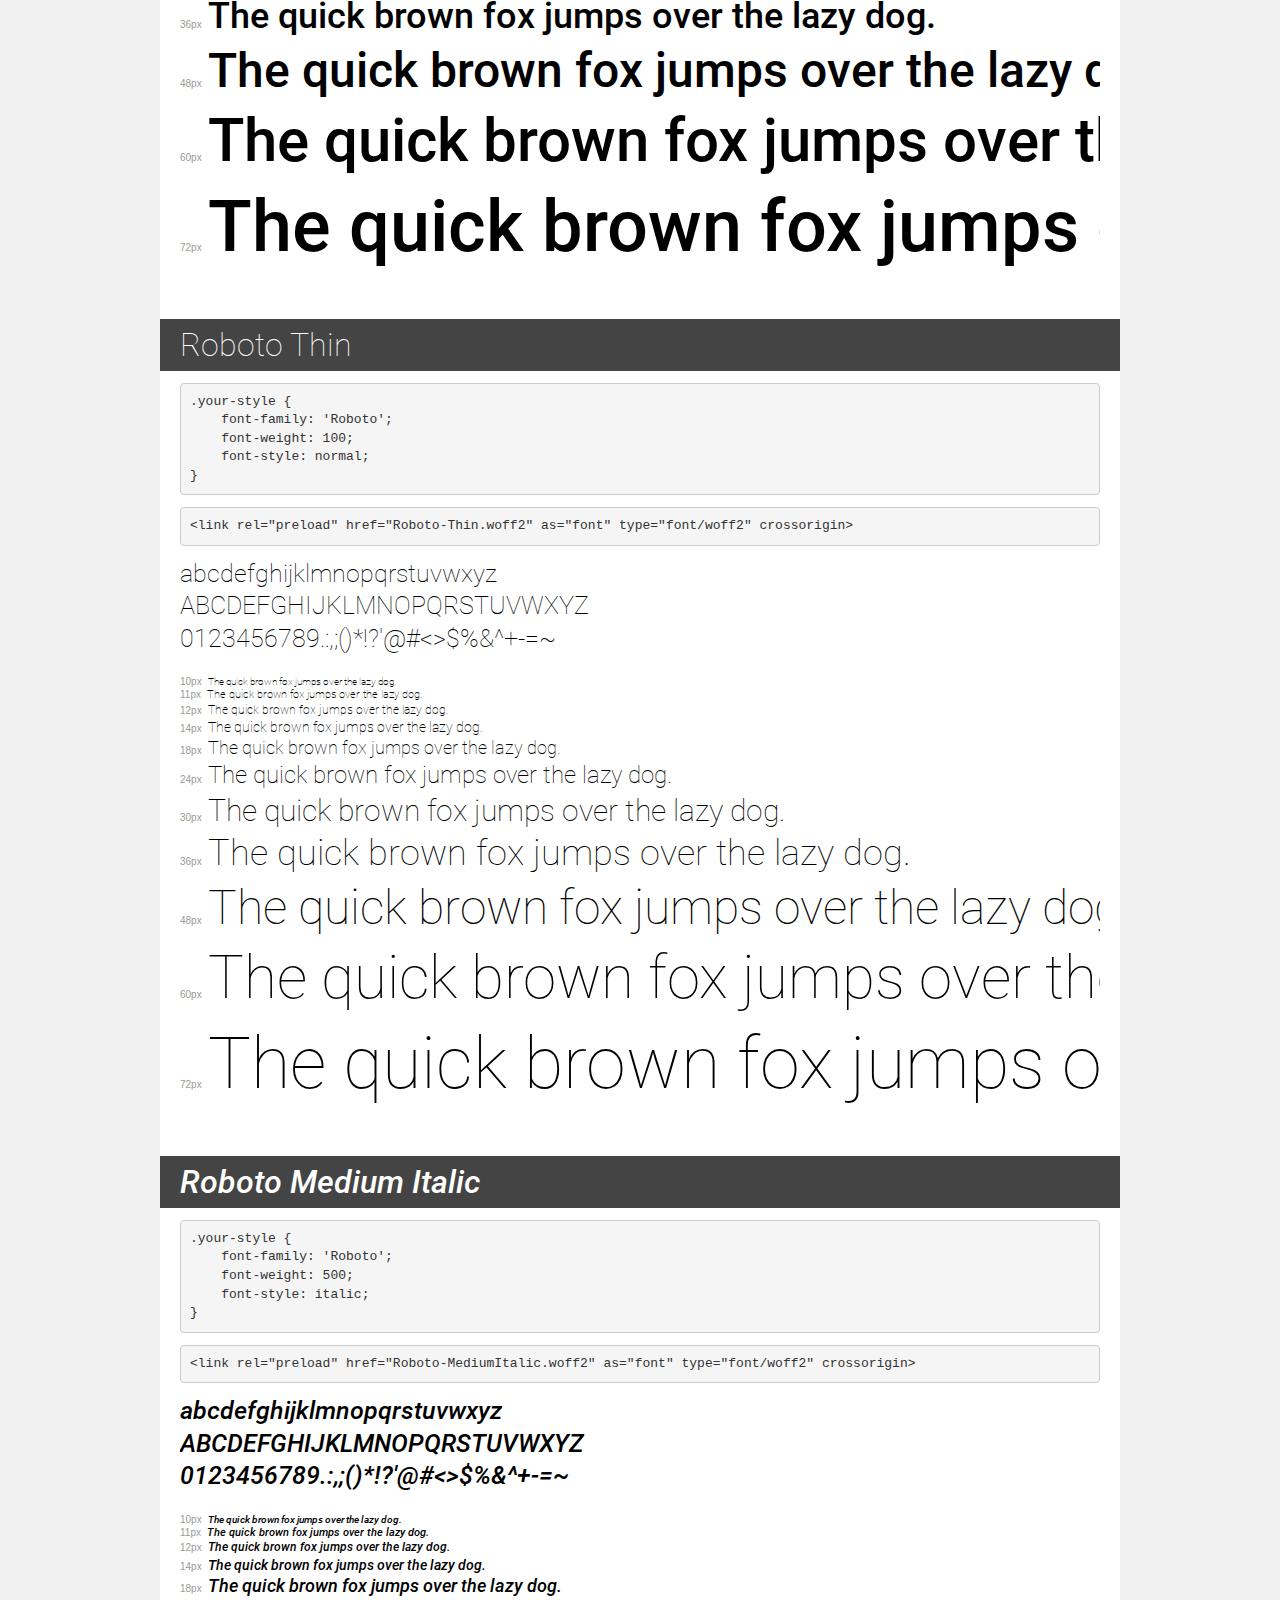
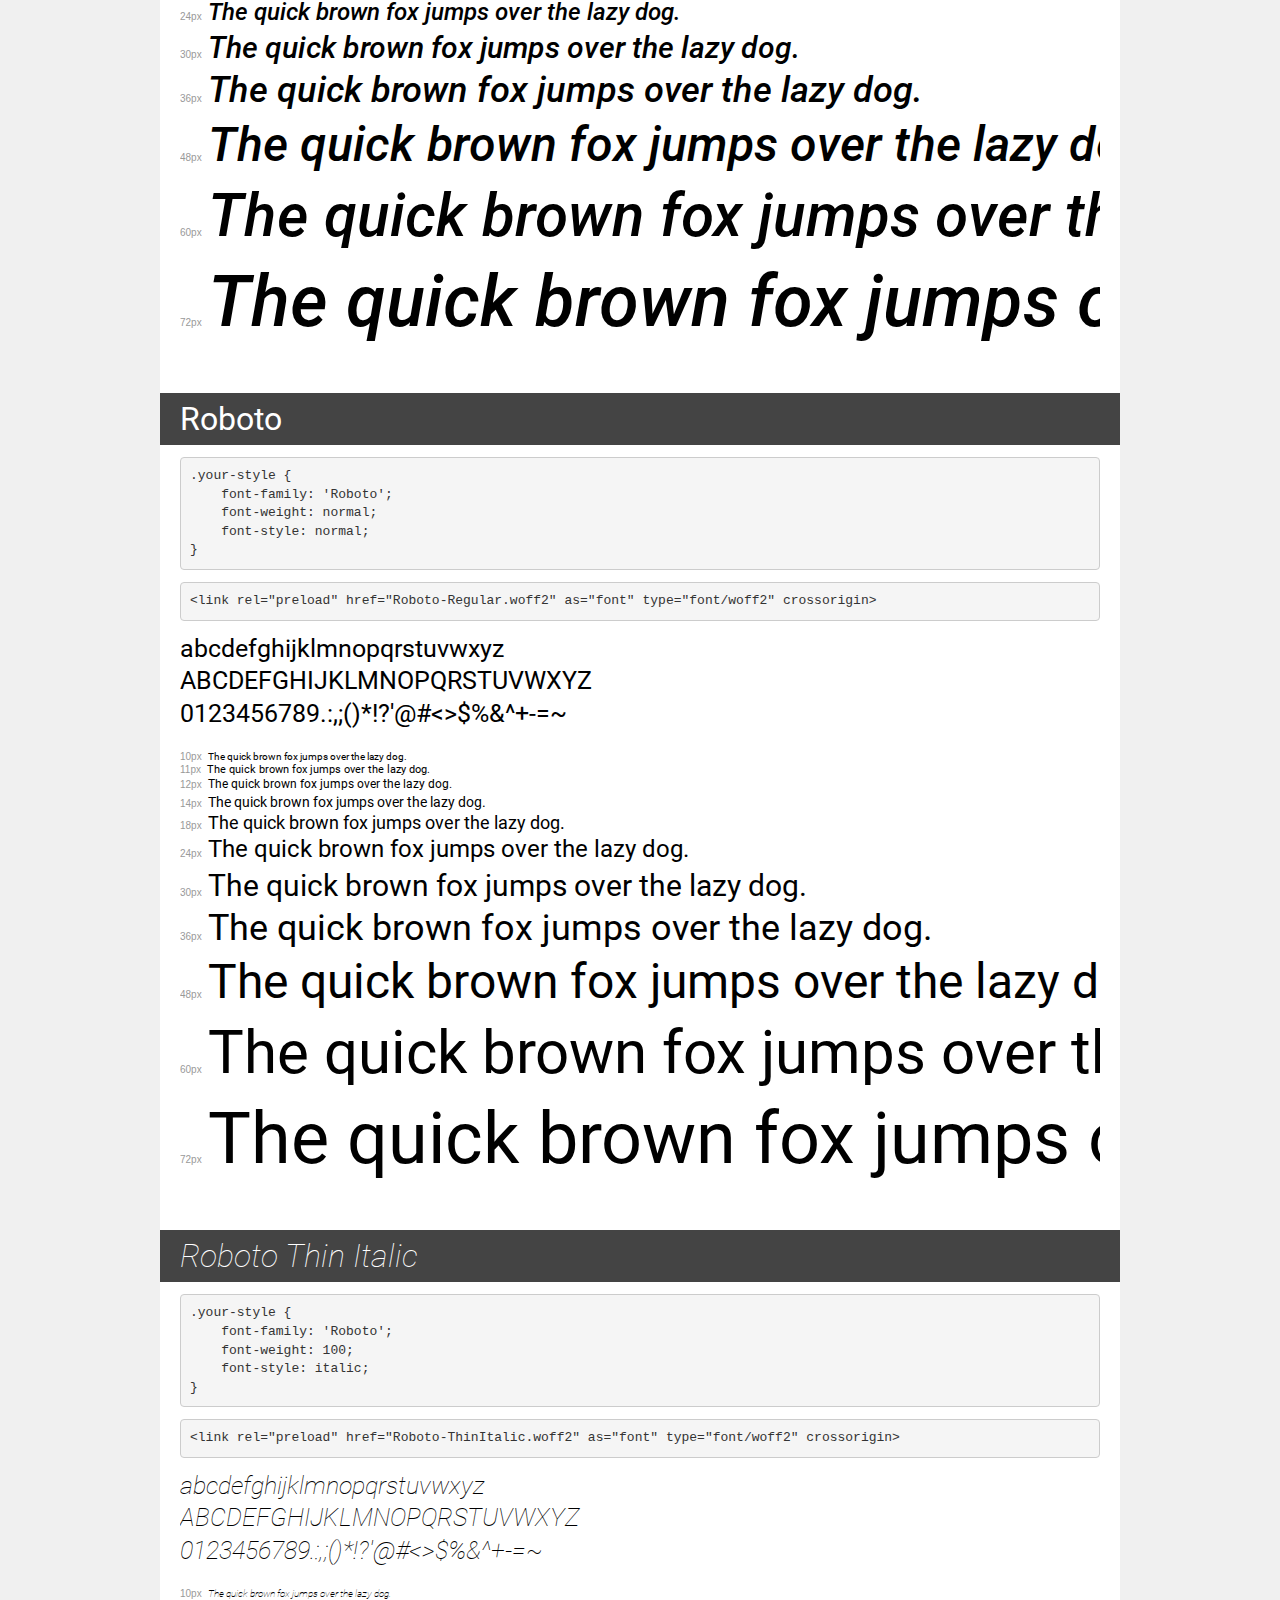
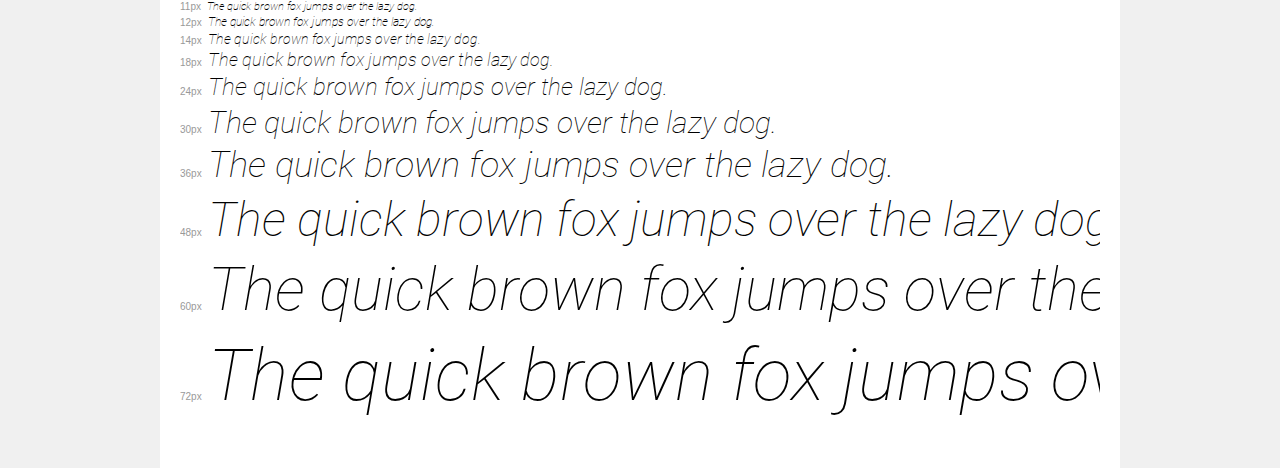
<file: fonts/demo.html>
<!DOCTYPE html>
<html lang="en">
<head>
    <meta charset="utf-8">
    <meta http-equiv="X-UA-Compatible" content="IE=edge">
    <meta name="viewport" content="width=device-width, initial-scale=1">
    <meta name="robots" content="noindex, noarchive">
    <meta name="format-detection" content="telephone=no">
    <title>Transfonter demo</title>
    <link href="stylesheet.css" rel="stylesheet">
    <style>
        /*
        http://meyerweb.com/eric/tools/css/reset/
        v2.0 | 20110126
        License: none (public domain)
        */
        html, body, div, span, applet, object, iframe,
        h1, h2, h3, h4, h5, h6, p, blockquote, pre,
        a, abbr, acronym, address, big, cite, code,
        del, dfn, em, img, ins, kbd, q, s, samp,
        small, strike, strong, sub, sup, tt, var,
        b, u, i, center,
        dl, dt, dd, ol, ul, li,
        fieldset, form, label, legend,
        table, caption, tbody, tfoot, thead, tr, th, td,
        article, aside, canvas, details, embed,
        figure, figcaption, footer, header, hgroup,
        menu, nav, output, ruby, section, summary,
        time, mark, audio, video {
            margin: 0;
            padding: 0;
            border: 0;
            font-size: 100%;
            font: inherit;
            vertical-align: baseline;
        }
        /* HTML5 display-role reset for older browsers */
        article, aside, details, figcaption, figure,
        footer, header, hgroup, menu, nav, section {
            display: block;
        }
        body {
            line-height: 1;
        }
        ol, ul {
            list-style: none;
        }
        blockquote, q {
            quotes: none;
        }
        blockquote:before, blockquote:after,
        q:before, q:after {
            content: '';
            content: none;
        }
        table {
            border-collapse: collapse;
            border-spacing: 0;
        }
        /* demo styles */
        body {
            background: #f0f0f0;
            color: #000;
        }
        .page {
            background: #fff;
            width: 920px;
            margin: 0 auto;
            padding: 20px 20px 0 20px;
            overflow: hidden;
        }
        .font-container {
            overflow-x: auto;
            overflow-y: hidden;
            margin-bottom: 40px;
            line-height: 1.3;
            white-space: nowrap;
            padding-bottom: 5px;
        }
        h1 {
            position: relative;
            background: #444;
            font-size: 32px;
            color: #fff;
            padding: 10px 20px;
            margin: 0 -20px 12px -20px;
        }
        .letters {
            font-size: 25px;
            margin-bottom: 20px;
        }
        .s10:before {
            content: '10px';
        }
        .s11:before {
            content: '11px';
        }
        .s12:before {
            content: '12px';
        }
        .s14:before {
            content: '14px';
        }
        .s18:before {
            content: '18px';
        }
        .s24:before {
            content: '24px';
        }
        .s30:before {
            content: '30px';
        }
        .s36:before {
            content: '36px';
        }
        .s48:before {
            content: '48px';
        }
        .s60:before {
            content: '60px';
        }
        .s72:before {
            content: '72px';
        }
        .s10:before, .s11:before, .s12:before, .s14:before,
        .s18:before, .s24:before, .s30:before, .s36:before,
        .s48:before, .s60:before, .s72:before {
            font-family: Arial, sans-serif;
            font-size: 10px;
            font-weight: normal;
            font-style: normal;
            color: #999;
            padding-right: 6px;
        }
        pre {
            display: block;
            padding: 9px;
            margin: 0 0 12px;
            font-family: Monaco, Menlo, Consolas, "Courier New", monospace;
            font-size: 13px;
            line-height: 1.428571429;
            color: #333;
            font-weight: normal;
            font-style: normal;
            background-color: #f5f5f5;
            border: 1px solid #ccc;
            overflow-x: auto;
            border-radius: 4px;
        }
        /* responsive */
        @media (max-width: 959px) {
            .page {
                width: auto;
                margin: 0;
            }
        }
    </style>
</head>
<body>
<div class="page">
    <div class="demo">
        <h1 style="font-family: 'Roboto'; font-weight: normal; font-style: italic;">Roboto Italic</h1>
        <pre title="Usage">.your-style {
    font-family: 'Roboto';
    font-weight: normal;
    font-style: italic;
}</pre>
        <pre title="Preload (optional)">
&lt;link rel=&quot;preload&quot; href=&quot;Roboto-Italic.woff2&quot; as=&quot;font&quot; type=&quot;font/woff2&quot; crossorigin&gt;</pre>
        <div class="font-container" style="font-family: 'Roboto'; font-weight: normal; font-style: italic;">
            <p class="letters">
                abcdefghijklmnopqrstuvwxyz<br>
ABCDEFGHIJKLMNOPQRSTUVWXYZ<br>
                0123456789.:,;()*!?'@#&lt;&gt;$%&^+-=~
            </p>
            <p class="s10" style="font-size: 10px;">The quick brown fox jumps over the lazy dog.</p>
            <p class="s11" style="font-size: 11px;">The quick brown fox jumps over the lazy dog.</p>
            <p class="s12" style="font-size: 12px;">The quick brown fox jumps over the lazy dog.</p>
            <p class="s14" style="font-size: 14px;">The quick brown fox jumps over the lazy dog.</p>
            <p class="s18" style="font-size: 18px;">The quick brown fox jumps over the lazy dog.</p>
            <p class="s24" style="font-size: 24px;">The quick brown fox jumps over the lazy dog.</p>
            <p class="s30" style="font-size: 30px;">The quick brown fox jumps over the lazy dog.</p>
            <p class="s36" style="font-size: 36px;">The quick brown fox jumps over the lazy dog.</p>
            <p class="s48" style="font-size: 48px;">The quick brown fox jumps over the lazy dog.</p>
            <p class="s60" style="font-size: 60px;">The quick brown fox jumps over the lazy dog.</p>
            <p class="s72" style="font-size: 72px;">The quick brown fox jumps over the lazy dog.</p>
        </div>
    </div>

    <div class="demo">
        <h1 style="font-family: 'Roboto'; font-weight: 900; font-style: italic;">Roboto Black Italic</h1>
        <pre title="Usage">.your-style {
    font-family: 'Roboto';
    font-weight: 900;
    font-style: italic;
}</pre>
        <pre title="Preload (optional)">
&lt;link rel=&quot;preload&quot; href=&quot;Roboto-BlackItalic.woff2&quot; as=&quot;font&quot; type=&quot;font/woff2&quot; crossorigin&gt;</pre>
        <div class="font-container" style="font-family: 'Roboto'; font-weight: 900; font-style: italic;">
            <p class="letters">
                abcdefghijklmnopqrstuvwxyz<br>
ABCDEFGHIJKLMNOPQRSTUVWXYZ<br>
                0123456789.:,;()*!?'@#&lt;&gt;$%&^+-=~
            </p>
            <p class="s10" style="font-size: 10px;">The quick brown fox jumps over the lazy dog.</p>
            <p class="s11" style="font-size: 11px;">The quick brown fox jumps over the lazy dog.</p>
            <p class="s12" style="font-size: 12px;">The quick brown fox jumps over the lazy dog.</p>
            <p class="s14" style="font-size: 14px;">The quick brown fox jumps over the lazy dog.</p>
            <p class="s18" style="font-size: 18px;">The quick brown fox jumps over the lazy dog.</p>
            <p class="s24" style="font-size: 24px;">The quick brown fox jumps over the lazy dog.</p>
            <p class="s30" style="font-size: 30px;">The quick brown fox jumps over the lazy dog.</p>
            <p class="s36" style="font-size: 36px;">The quick brown fox jumps over the lazy dog.</p>
            <p class="s48" style="font-size: 48px;">The quick brown fox jumps over the lazy dog.</p>
            <p class="s60" style="font-size: 60px;">The quick brown fox jumps over the lazy dog.</p>
            <p class="s72" style="font-size: 72px;">The quick brown fox jumps over the lazy dog.</p>
        </div>
    </div>

    <div class="demo">
        <h1 style="font-family: 'Roboto'; font-weight: bold; font-style: normal;">Roboto Bold</h1>
        <pre title="Usage">.your-style {
    font-family: 'Roboto';
    font-weight: bold;
    font-style: normal;
}</pre>
        <pre title="Preload (optional)">
&lt;link rel=&quot;preload&quot; href=&quot;Roboto-Bold.woff2&quot; as=&quot;font&quot; type=&quot;font/woff2&quot; crossorigin&gt;</pre>
        <div class="font-container" style="font-family: 'Roboto'; font-weight: bold; font-style: normal;">
            <p class="letters">
                abcdefghijklmnopqrstuvwxyz<br>
ABCDEFGHIJKLMNOPQRSTUVWXYZ<br>
                0123456789.:,;()*!?'@#&lt;&gt;$%&^+-=~
            </p>
            <p class="s10" style="font-size: 10px;">The quick brown fox jumps over the lazy dog.</p>
            <p class="s11" style="font-size: 11px;">The quick brown fox jumps over the lazy dog.</p>
            <p class="s12" style="font-size: 12px;">The quick brown fox jumps over the lazy dog.</p>
            <p class="s14" style="font-size: 14px;">The quick brown fox jumps over the lazy dog.</p>
            <p class="s18" style="font-size: 18px;">The quick brown fox jumps over the lazy dog.</p>
            <p class="s24" style="font-size: 24px;">The quick brown fox jumps over the lazy dog.</p>
            <p class="s30" style="font-size: 30px;">The quick brown fox jumps over the lazy dog.</p>
            <p class="s36" style="font-size: 36px;">The quick brown fox jumps over the lazy dog.</p>
            <p class="s48" style="font-size: 48px;">The quick brown fox jumps over the lazy dog.</p>
            <p class="s60" style="font-size: 60px;">The quick brown fox jumps over the lazy dog.</p>
            <p class="s72" style="font-size: 72px;">The quick brown fox jumps over the lazy dog.</p>
        </div>
    </div>

    <div class="demo">
        <h1 style="font-family: 'Roboto'; font-weight: bold; font-style: italic;">Roboto Bold Italic</h1>
        <pre title="Usage">.your-style {
    font-family: 'Roboto';
    font-weight: bold;
    font-style: italic;
}</pre>
        <pre title="Preload (optional)">
&lt;link rel=&quot;preload&quot; href=&quot;Roboto-BoldItalic.woff2&quot; as=&quot;font&quot; type=&quot;font/woff2&quot; crossorigin&gt;</pre>
        <div class="font-container" style="font-family: 'Roboto'; font-weight: bold; font-style: italic;">
            <p class="letters">
                abcdefghijklmnopqrstuvwxyz<br>
ABCDEFGHIJKLMNOPQRSTUVWXYZ<br>
                0123456789.:,;()*!?'@#&lt;&gt;$%&^+-=~
            </p>
            <p class="s10" style="font-size: 10px;">The quick brown fox jumps over the lazy dog.</p>
            <p class="s11" style="font-size: 11px;">The quick brown fox jumps over the lazy dog.</p>
            <p class="s12" style="font-size: 12px;">The quick brown fox jumps over the lazy dog.</p>
            <p class="s14" style="font-size: 14px;">The quick brown fox jumps over the lazy dog.</p>
            <p class="s18" style="font-size: 18px;">The quick brown fox jumps over the lazy dog.</p>
            <p class="s24" style="font-size: 24px;">The quick brown fox jumps over the lazy dog.</p>
            <p class="s30" style="font-size: 30px;">The quick brown fox jumps over the lazy dog.</p>
            <p class="s36" style="font-size: 36px;">The quick brown fox jumps over the lazy dog.</p>
            <p class="s48" style="font-size: 48px;">The quick brown fox jumps over the lazy dog.</p>
            <p class="s60" style="font-size: 60px;">The quick brown fox jumps over the lazy dog.</p>
            <p class="s72" style="font-size: 72px;">The quick brown fox jumps over the lazy dog.</p>
        </div>
    </div>

    <div class="demo">
        <h1 style="font-family: 'Roboto'; font-weight: 300; font-style: normal;">Roboto Light</h1>
        <pre title="Usage">.your-style {
    font-family: 'Roboto';
    font-weight: 300;
    font-style: normal;
}</pre>
        <pre title="Preload (optional)">
&lt;link rel=&quot;preload&quot; href=&quot;Roboto-Light.woff2&quot; as=&quot;font&quot; type=&quot;font/woff2&quot; crossorigin&gt;</pre>
        <div class="font-container" style="font-family: 'Roboto'; font-weight: 300; font-style: normal;">
            <p class="letters">
                abcdefghijklmnopqrstuvwxyz<br>
ABCDEFGHIJKLMNOPQRSTUVWXYZ<br>
                0123456789.:,;()*!?'@#&lt;&gt;$%&^+-=~
            </p>
            <p class="s10" style="font-size: 10px;">The quick brown fox jumps over the lazy dog.</p>
            <p class="s11" style="font-size: 11px;">The quick brown fox jumps over the lazy dog.</p>
            <p class="s12" style="font-size: 12px;">The quick brown fox jumps over the lazy dog.</p>
            <p class="s14" style="font-size: 14px;">The quick brown fox jumps over the lazy dog.</p>
            <p class="s18" style="font-size: 18px;">The quick brown fox jumps over the lazy dog.</p>
            <p class="s24" style="font-size: 24px;">The quick brown fox jumps over the lazy dog.</p>
            <p class="s30" style="font-size: 30px;">The quick brown fox jumps over the lazy dog.</p>
            <p class="s36" style="font-size: 36px;">The quick brown fox jumps over the lazy dog.</p>
            <p class="s48" style="font-size: 48px;">The quick brown fox jumps over the lazy dog.</p>
            <p class="s60" style="font-size: 60px;">The quick brown fox jumps over the lazy dog.</p>
            <p class="s72" style="font-size: 72px;">The quick brown fox jumps over the lazy dog.</p>
        </div>
    </div>

    <div class="demo">
        <h1 style="font-family: 'Roboto'; font-weight: 900; font-style: normal;">Roboto Black</h1>
        <pre title="Usage">.your-style {
    font-family: 'Roboto';
    font-weight: 900;
    font-style: normal;
}</pre>
        <pre title="Preload (optional)">
&lt;link rel=&quot;preload&quot; href=&quot;Roboto-Black.woff2&quot; as=&quot;font&quot; type=&quot;font/woff2&quot; crossorigin&gt;</pre>
        <div class="font-container" style="font-family: 'Roboto'; font-weight: 900; font-style: normal;">
            <p class="letters">
                abcdefghijklmnopqrstuvwxyz<br>
ABCDEFGHIJKLMNOPQRSTUVWXYZ<br>
                0123456789.:,;()*!?'@#&lt;&gt;$%&^+-=~
            </p>
            <p class="s10" style="font-size: 10px;">The quick brown fox jumps over the lazy dog.</p>
            <p class="s11" style="font-size: 11px;">The quick brown fox jumps over the lazy dog.</p>
            <p class="s12" style="font-size: 12px;">The quick brown fox jumps over the lazy dog.</p>
            <p class="s14" style="font-size: 14px;">The quick brown fox jumps over the lazy dog.</p>
            <p class="s18" style="font-size: 18px;">The quick brown fox jumps over the lazy dog.</p>
            <p class="s24" style="font-size: 24px;">The quick brown fox jumps over the lazy dog.</p>
            <p class="s30" style="font-size: 30px;">The quick brown fox jumps over the lazy dog.</p>
            <p class="s36" style="font-size: 36px;">The quick brown fox jumps over the lazy dog.</p>
            <p class="s48" style="font-size: 48px;">The quick brown fox jumps over the lazy dog.</p>
            <p class="s60" style="font-size: 60px;">The quick brown fox jumps over the lazy dog.</p>
            <p class="s72" style="font-size: 72px;">The quick brown fox jumps over the lazy dog.</p>
        </div>
    </div>

    <div class="demo">
        <h1 style="font-family: 'Roboto'; font-weight: 300; font-style: italic;">Roboto Light Italic</h1>
        <pre title="Usage">.your-style {
    font-family: 'Roboto';
    font-weight: 300;
    font-style: italic;
}</pre>
        <pre title="Preload (optional)">
&lt;link rel=&quot;preload&quot; href=&quot;Roboto-LightItalic.woff2&quot; as=&quot;font&quot; type=&quot;font/woff2&quot; crossorigin&gt;</pre>
        <div class="font-container" style="font-family: 'Roboto'; font-weight: 300; font-style: italic;">
            <p class="letters">
                abcdefghijklmnopqrstuvwxyz<br>
ABCDEFGHIJKLMNOPQRSTUVWXYZ<br>
                0123456789.:,;()*!?'@#&lt;&gt;$%&^+-=~
            </p>
            <p class="s10" style="font-size: 10px;">The quick brown fox jumps over the lazy dog.</p>
            <p class="s11" style="font-size: 11px;">The quick brown fox jumps over the lazy dog.</p>
            <p class="s12" style="font-size: 12px;">The quick brown fox jumps over the lazy dog.</p>
            <p class="s14" style="font-size: 14px;">The quick brown fox jumps over the lazy dog.</p>
            <p class="s18" style="font-size: 18px;">The quick brown fox jumps over the lazy dog.</p>
            <p class="s24" style="font-size: 24px;">The quick brown fox jumps over the lazy dog.</p>
            <p class="s30" style="font-size: 30px;">The quick brown fox jumps over the lazy dog.</p>
            <p class="s36" style="font-size: 36px;">The quick brown fox jumps over the lazy dog.</p>
            <p class="s48" style="font-size: 48px;">The quick brown fox jumps over the lazy dog.</p>
            <p class="s60" style="font-size: 60px;">The quick brown fox jumps over the lazy dog.</p>
            <p class="s72" style="font-size: 72px;">The quick brown fox jumps over the lazy dog.</p>
        </div>
    </div>

    <div class="demo">
        <h1 style="font-family: 'Roboto'; font-weight: 500; font-style: normal;">Roboto Medium</h1>
        <pre title="Usage">.your-style {
    font-family: 'Roboto';
    font-weight: 500;
    font-style: normal;
}</pre>
        <pre title="Preload (optional)">
&lt;link rel=&quot;preload&quot; href=&quot;Roboto-Medium.woff2&quot; as=&quot;font&quot; type=&quot;font/woff2&quot; crossorigin&gt;</pre>
        <div class="font-container" style="font-family: 'Roboto'; font-weight: 500; font-style: normal;">
            <p class="letters">
                abcdefghijklmnopqrstuvwxyz<br>
ABCDEFGHIJKLMNOPQRSTUVWXYZ<br>
                0123456789.:,;()*!?'@#&lt;&gt;$%&^+-=~
            </p>
            <p class="s10" style="font-size: 10px;">The quick brown fox jumps over the lazy dog.</p>
            <p class="s11" style="font-size: 11px;">The quick brown fox jumps over the lazy dog.</p>
            <p class="s12" style="font-size: 12px;">The quick brown fox jumps over the lazy dog.</p>
            <p class="s14" style="font-size: 14px;">The quick brown fox jumps over the lazy dog.</p>
            <p class="s18" style="font-size: 18px;">The quick brown fox jumps over the lazy dog.</p>
            <p class="s24" style="font-size: 24px;">The quick brown fox jumps over the lazy dog.</p>
            <p class="s30" style="font-size: 30px;">The quick brown fox jumps over the lazy dog.</p>
            <p class="s36" style="font-size: 36px;">The quick brown fox jumps over the lazy dog.</p>
            <p class="s48" style="font-size: 48px;">The quick brown fox jumps over the lazy dog.</p>
            <p class="s60" style="font-size: 60px;">The quick brown fox jumps over the lazy dog.</p>
            <p class="s72" style="font-size: 72px;">The quick brown fox jumps over the lazy dog.</p>
        </div>
    </div>

    <div class="demo">
        <h1 style="font-family: 'Roboto'; font-weight: 100; font-style: normal;">Roboto Thin</h1>
        <pre title="Usage">.your-style {
    font-family: 'Roboto';
    font-weight: 100;
    font-style: normal;
}</pre>
        <pre title="Preload (optional)">
&lt;link rel=&quot;preload&quot; href=&quot;Roboto-Thin.woff2&quot; as=&quot;font&quot; type=&quot;font/woff2&quot; crossorigin&gt;</pre>
        <div class="font-container" style="font-family: 'Roboto'; font-weight: 100; font-style: normal;">
            <p class="letters">
                abcdefghijklmnopqrstuvwxyz<br>
ABCDEFGHIJKLMNOPQRSTUVWXYZ<br>
                0123456789.:,;()*!?'@#&lt;&gt;$%&^+-=~
            </p>
            <p class="s10" style="font-size: 10px;">The quick brown fox jumps over the lazy dog.</p>
            <p class="s11" style="font-size: 11px;">The quick brown fox jumps over the lazy dog.</p>
            <p class="s12" style="font-size: 12px;">The quick brown fox jumps over the lazy dog.</p>
            <p class="s14" style="font-size: 14px;">The quick brown fox jumps over the lazy dog.</p>
            <p class="s18" style="font-size: 18px;">The quick brown fox jumps over the lazy dog.</p>
            <p class="s24" style="font-size: 24px;">The quick brown fox jumps over the lazy dog.</p>
            <p class="s30" style="font-size: 30px;">The quick brown fox jumps over the lazy dog.</p>
            <p class="s36" style="font-size: 36px;">The quick brown fox jumps over the lazy dog.</p>
            <p class="s48" style="font-size: 48px;">The quick brown fox jumps over the lazy dog.</p>
            <p class="s60" style="font-size: 60px;">The quick brown fox jumps over the lazy dog.</p>
            <p class="s72" style="font-size: 72px;">The quick brown fox jumps over the lazy dog.</p>
        </div>
    </div>

    <div class="demo">
        <h1 style="font-family: 'Roboto'; font-weight: 500; font-style: italic;">Roboto Medium Italic</h1>
        <pre title="Usage">.your-style {
    font-family: 'Roboto';
    font-weight: 500;
    font-style: italic;
}</pre>
        <pre title="Preload (optional)">
&lt;link rel=&quot;preload&quot; href=&quot;Roboto-MediumItalic.woff2&quot; as=&quot;font&quot; type=&quot;font/woff2&quot; crossorigin&gt;</pre>
        <div class="font-container" style="font-family: 'Roboto'; font-weight: 500; font-style: italic;">
            <p class="letters">
                abcdefghijklmnopqrstuvwxyz<br>
ABCDEFGHIJKLMNOPQRSTUVWXYZ<br>
                0123456789.:,;()*!?'@#&lt;&gt;$%&^+-=~
            </p>
            <p class="s10" style="font-size: 10px;">The quick brown fox jumps over the lazy dog.</p>
            <p class="s11" style="font-size: 11px;">The quick brown fox jumps over the lazy dog.</p>
            <p class="s12" style="font-size: 12px;">The quick brown fox jumps over the lazy dog.</p>
            <p class="s14" style="font-size: 14px;">The quick brown fox jumps over the lazy dog.</p>
            <p class="s18" style="font-size: 18px;">The quick brown fox jumps over the lazy dog.</p>
            <p class="s24" style="font-size: 24px;">The quick brown fox jumps over the lazy dog.</p>
            <p class="s30" style="font-size: 30px;">The quick brown fox jumps over the lazy dog.</p>
            <p class="s36" style="font-size: 36px;">The quick brown fox jumps over the lazy dog.</p>
            <p class="s48" style="font-size: 48px;">The quick brown fox jumps over the lazy dog.</p>
            <p class="s60" style="font-size: 60px;">The quick brown fox jumps over the lazy dog.</p>
            <p class="s72" style="font-size: 72px;">The quick brown fox jumps over the lazy dog.</p>
        </div>
    </div>

    <div class="demo">
        <h1 style="font-family: 'Roboto'; font-weight: normal; font-style: normal;">Roboto</h1>
        <pre title="Usage">.your-style {
    font-family: 'Roboto';
    font-weight: normal;
    font-style: normal;
}</pre>
        <pre title="Preload (optional)">
&lt;link rel=&quot;preload&quot; href=&quot;Roboto-Regular.woff2&quot; as=&quot;font&quot; type=&quot;font/woff2&quot; crossorigin&gt;</pre>
        <div class="font-container" style="font-family: 'Roboto'; font-weight: normal; font-style: normal;">
            <p class="letters">
                abcdefghijklmnopqrstuvwxyz<br>
ABCDEFGHIJKLMNOPQRSTUVWXYZ<br>
                0123456789.:,;()*!?'@#&lt;&gt;$%&^+-=~
            </p>
            <p class="s10" style="font-size: 10px;">The quick brown fox jumps over the lazy dog.</p>
            <p class="s11" style="font-size: 11px;">The quick brown fox jumps over the lazy dog.</p>
            <p class="s12" style="font-size: 12px;">The quick brown fox jumps over the lazy dog.</p>
            <p class="s14" style="font-size: 14px;">The quick brown fox jumps over the lazy dog.</p>
            <p class="s18" style="font-size: 18px;">The quick brown fox jumps over the lazy dog.</p>
            <p class="s24" style="font-size: 24px;">The quick brown fox jumps over the lazy dog.</p>
            <p class="s30" style="font-size: 30px;">The quick brown fox jumps over the lazy dog.</p>
            <p class="s36" style="font-size: 36px;">The quick brown fox jumps over the lazy dog.</p>
            <p class="s48" style="font-size: 48px;">The quick brown fox jumps over the lazy dog.</p>
            <p class="s60" style="font-size: 60px;">The quick brown fox jumps over the lazy dog.</p>
            <p class="s72" style="font-size: 72px;">The quick brown fox jumps over the lazy dog.</p>
        </div>
    </div>

    <div class="demo">
        <h1 style="font-family: 'Roboto'; font-weight: 100; font-style: italic;">Roboto Thin Italic</h1>
        <pre title="Usage">.your-style {
    font-family: 'Roboto';
    font-weight: 100;
    font-style: italic;
}</pre>
        <pre title="Preload (optional)">
&lt;link rel=&quot;preload&quot; href=&quot;Roboto-ThinItalic.woff2&quot; as=&quot;font&quot; type=&quot;font/woff2&quot; crossorigin&gt;</pre>
        <div class="font-container" style="font-family: 'Roboto'; font-weight: 100; font-style: italic;">
            <p class="letters">
                abcdefghijklmnopqrstuvwxyz<br>
ABCDEFGHIJKLMNOPQRSTUVWXYZ<br>
                0123456789.:,;()*!?'@#&lt;&gt;$%&^+-=~
            </p>
            <p class="s10" style="font-size: 10px;">The quick brown fox jumps over the lazy dog.</p>
            <p class="s11" style="font-size: 11px;">The quick brown fox jumps over the lazy dog.</p>
            <p class="s12" style="font-size: 12px;">The quick brown fox jumps over the lazy dog.</p>
            <p class="s14" style="font-size: 14px;">The quick brown fox jumps over the lazy dog.</p>
            <p class="s18" style="font-size: 18px;">The quick brown fox jumps over the lazy dog.</p>
            <p class="s24" style="font-size: 24px;">The quick brown fox jumps over the lazy dog.</p>
            <p class="s30" style="font-size: 30px;">The quick brown fox jumps over the lazy dog.</p>
            <p class="s36" style="font-size: 36px;">The quick brown fox jumps over the lazy dog.</p>
            <p class="s48" style="font-size: 48px;">The quick brown fox jumps over the lazy dog.</p>
            <p class="s60" style="font-size: 60px;">The quick brown fox jumps over the lazy dog.</p>
            <p class="s72" style="font-size: 72px;">The quick brown fox jumps over the lazy dog.</p>
        </div>
    </div>

</div>
</body>
</html>
</file>
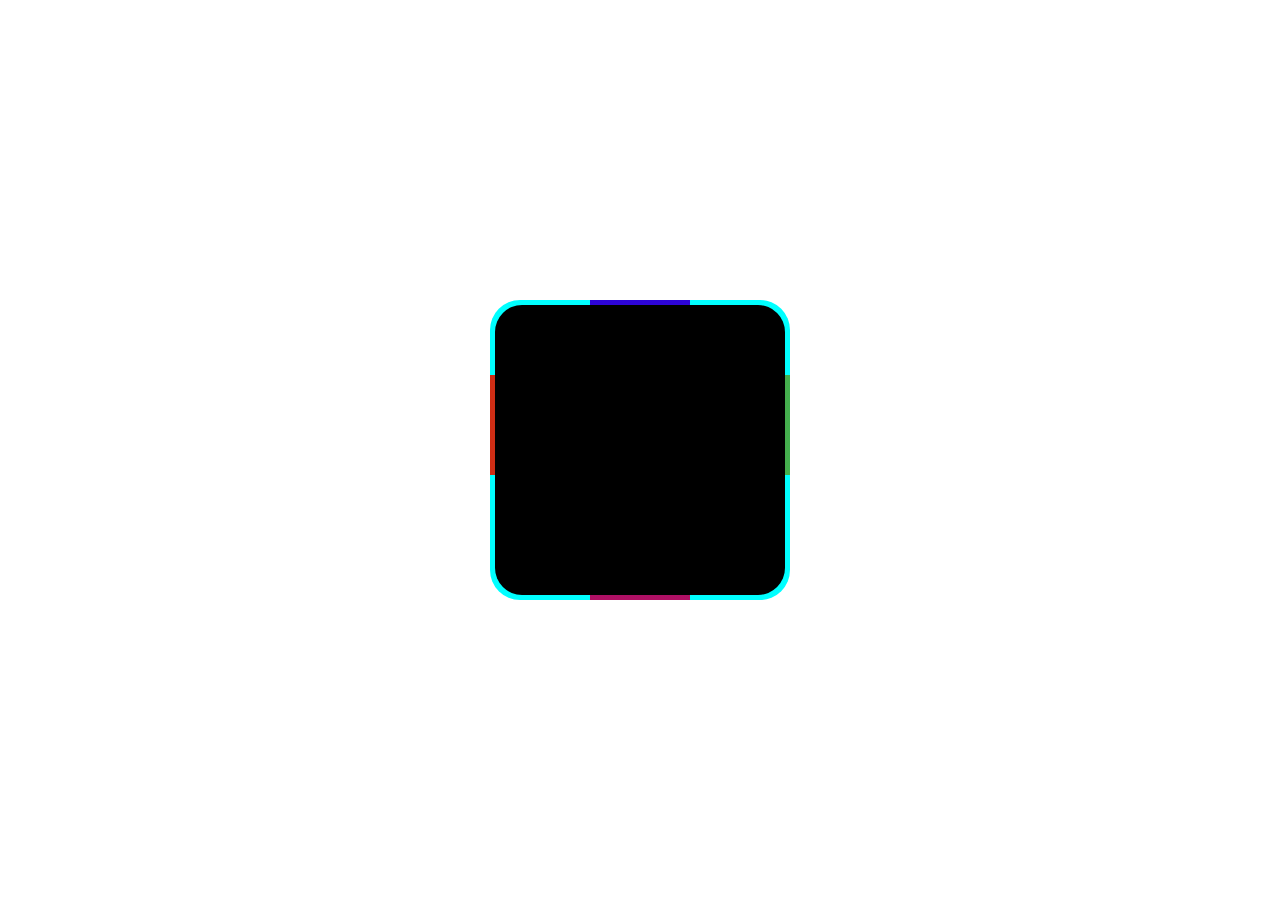
<file: html/practice.html>
<!DOCTYPE html>
<html lang="en">
<head>
  <meta charset="UTF-8">
  <meta http-equiv="X-UA-Compatible" content="IE=edge">
  <meta name="viewport" content="width=device-width, initial-scale=1.0">
  <title>Document</title>
  <link rel="stylesheet" href="../styleCss/practice.css">
</head>
<body>
  <!-- <div class="container">
    <div class="cards">
      <div class="card">
        <img src="https://picsum.photos/200" alt="rasm">
      </div>
      <div class="card">
        <img src="https://picsum.photos/200" alt="rasm">
      </div>
      <div class="card">
        <img src="https://picsum.photos/200" alt="rasm">
      </div>
      <div class="card">
        <img src="https://picsum.photos/200" alt="rasm">
      </div>
      <div class="card">
        <img src="https://picsum.photos/200" alt="rasm">
      </div>
      <div class="card">
        <img src="https://picsum.photos/200" alt="rasm">
      </div>
    </div>
  </div> -->
  <div class="box">
    <div class="inner-box1"></div>
    <div class="inner-box2"></div>
    <div class="inner-box3"></div>
  </div>

  <script src="../js/practice.js"></script>
</body>
</html>
</file>
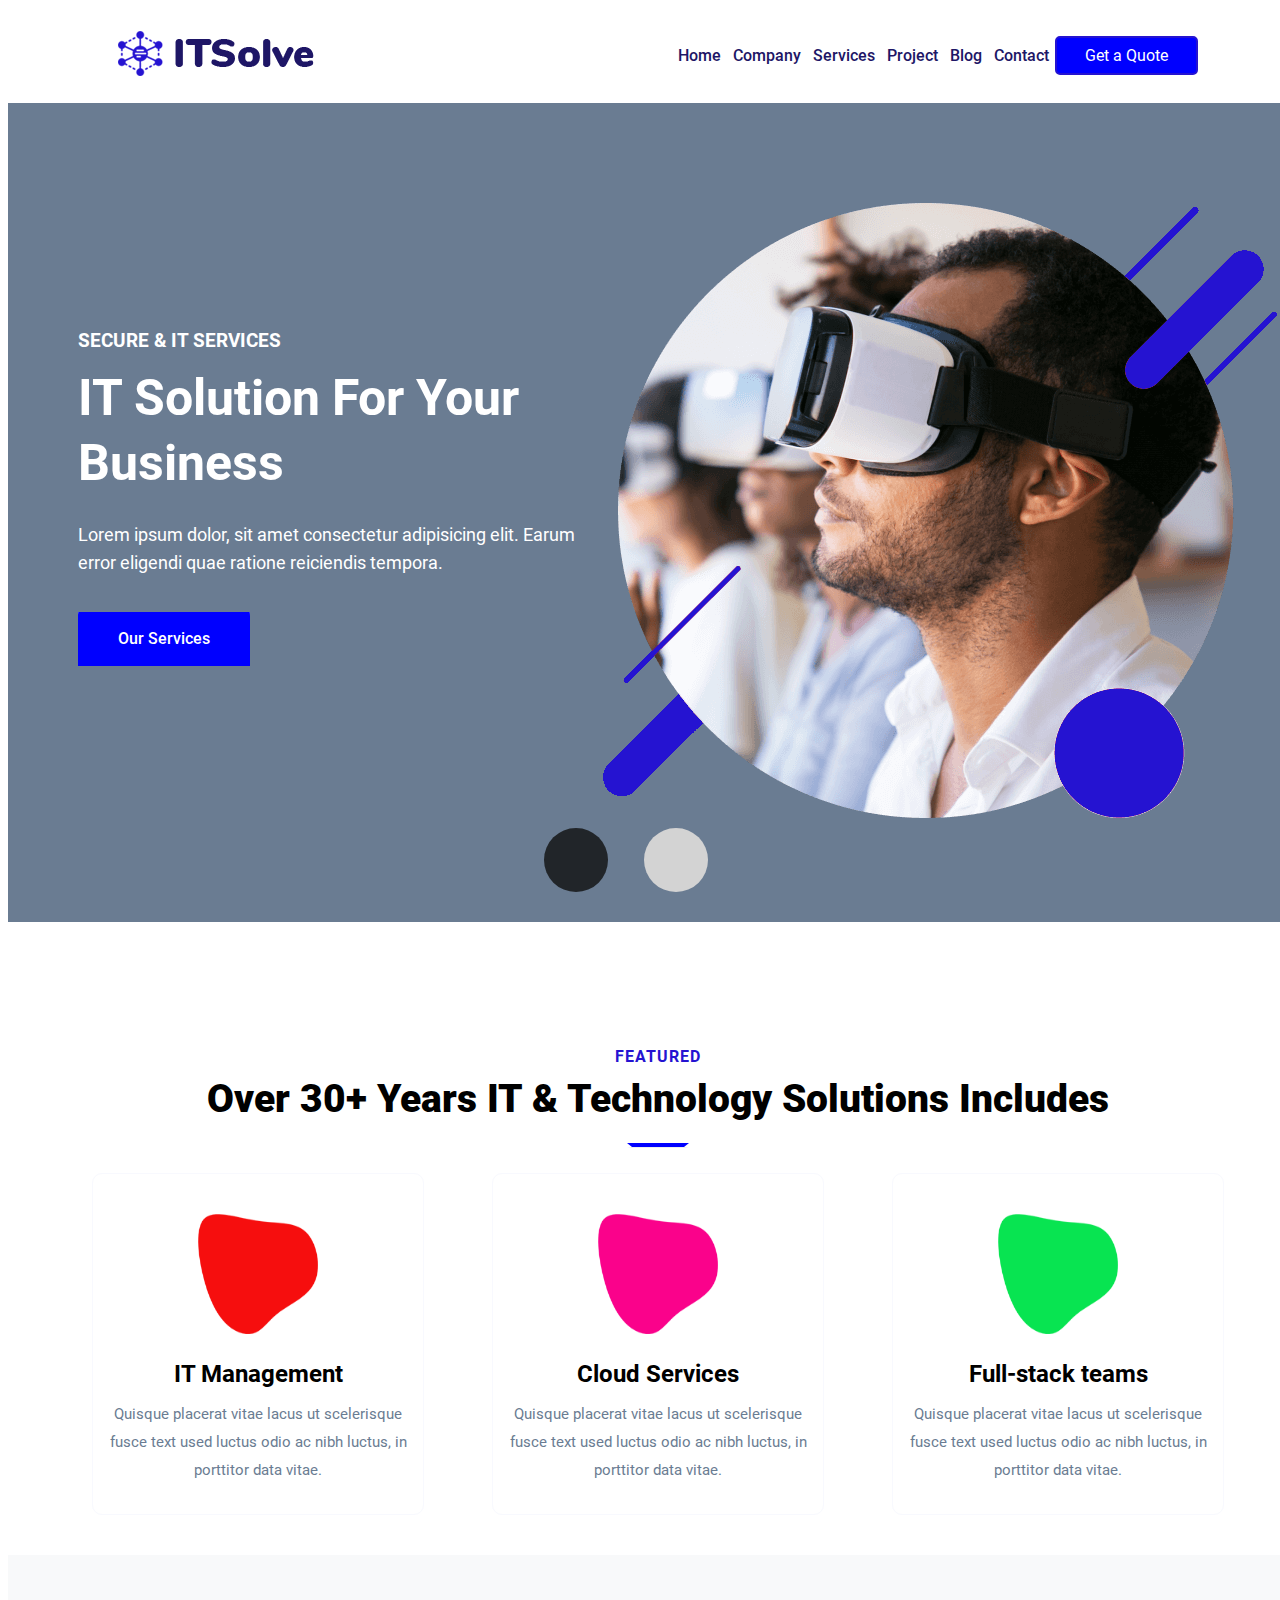
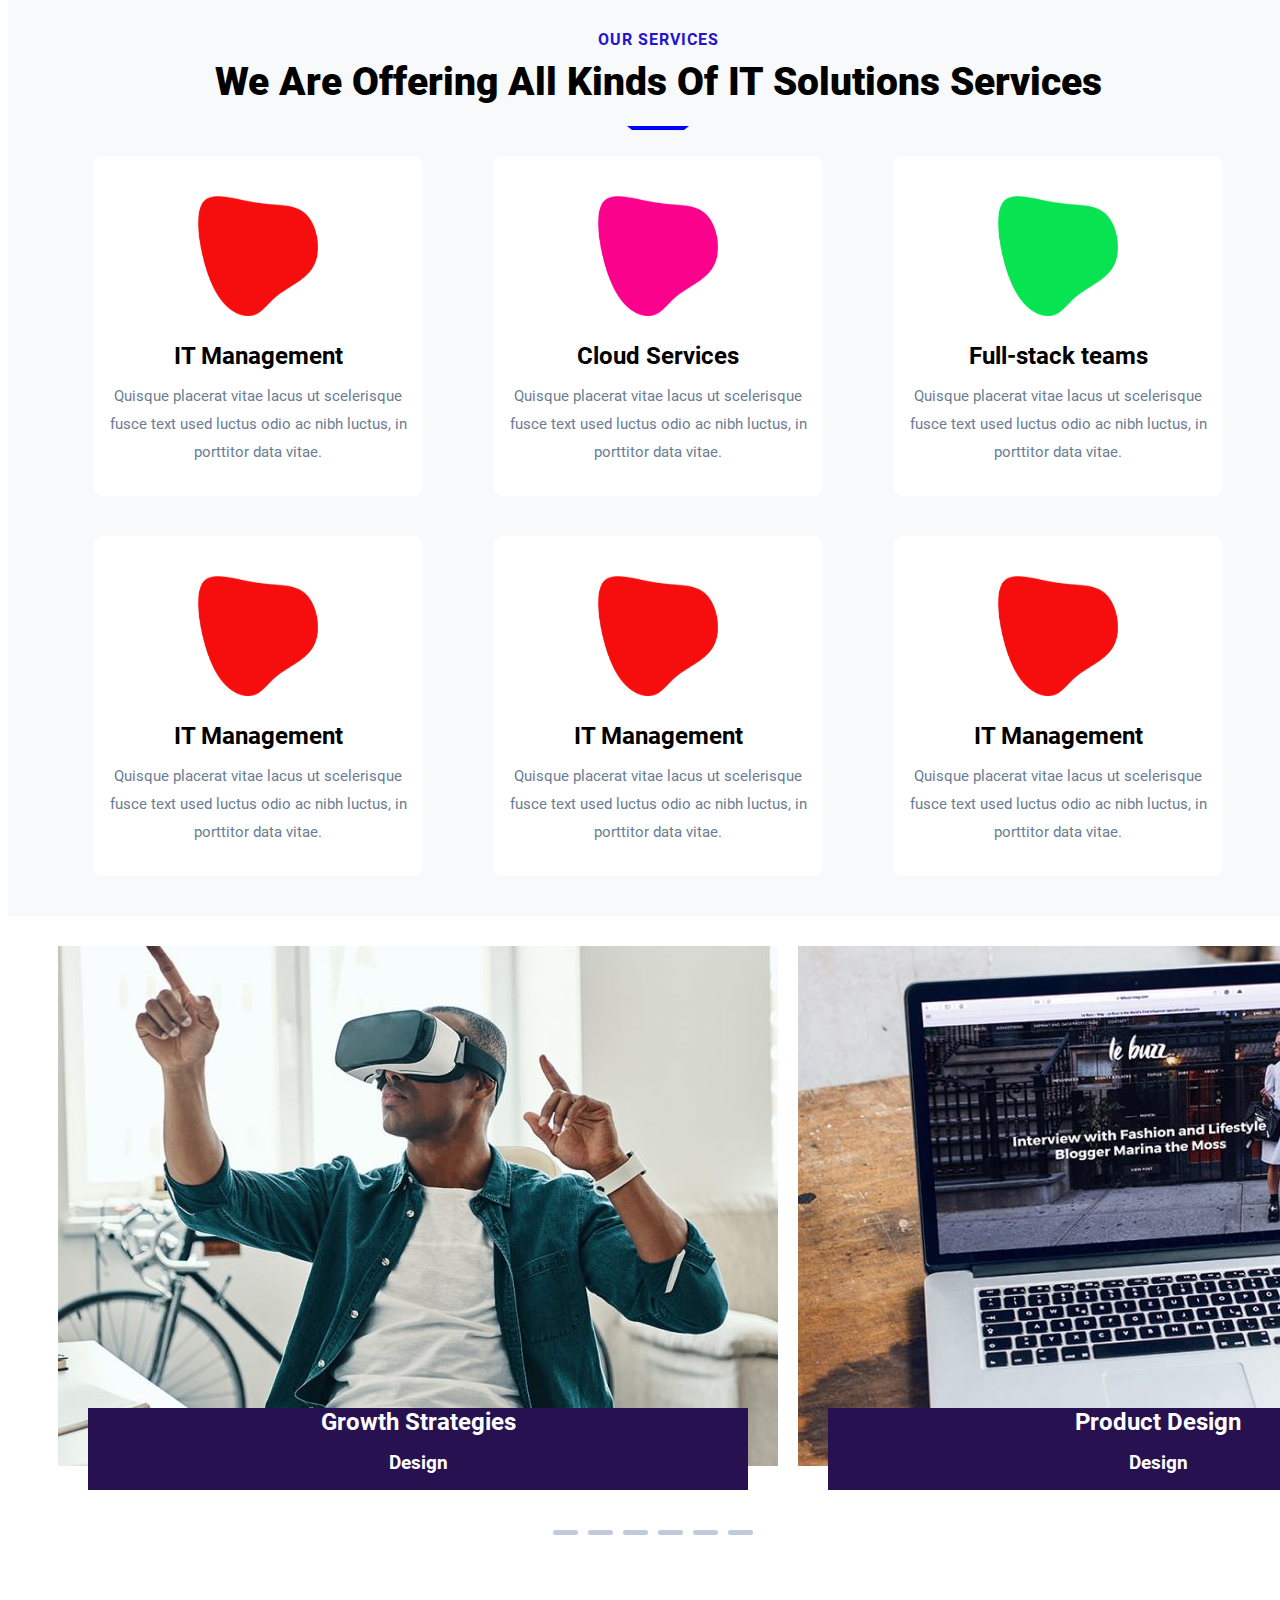
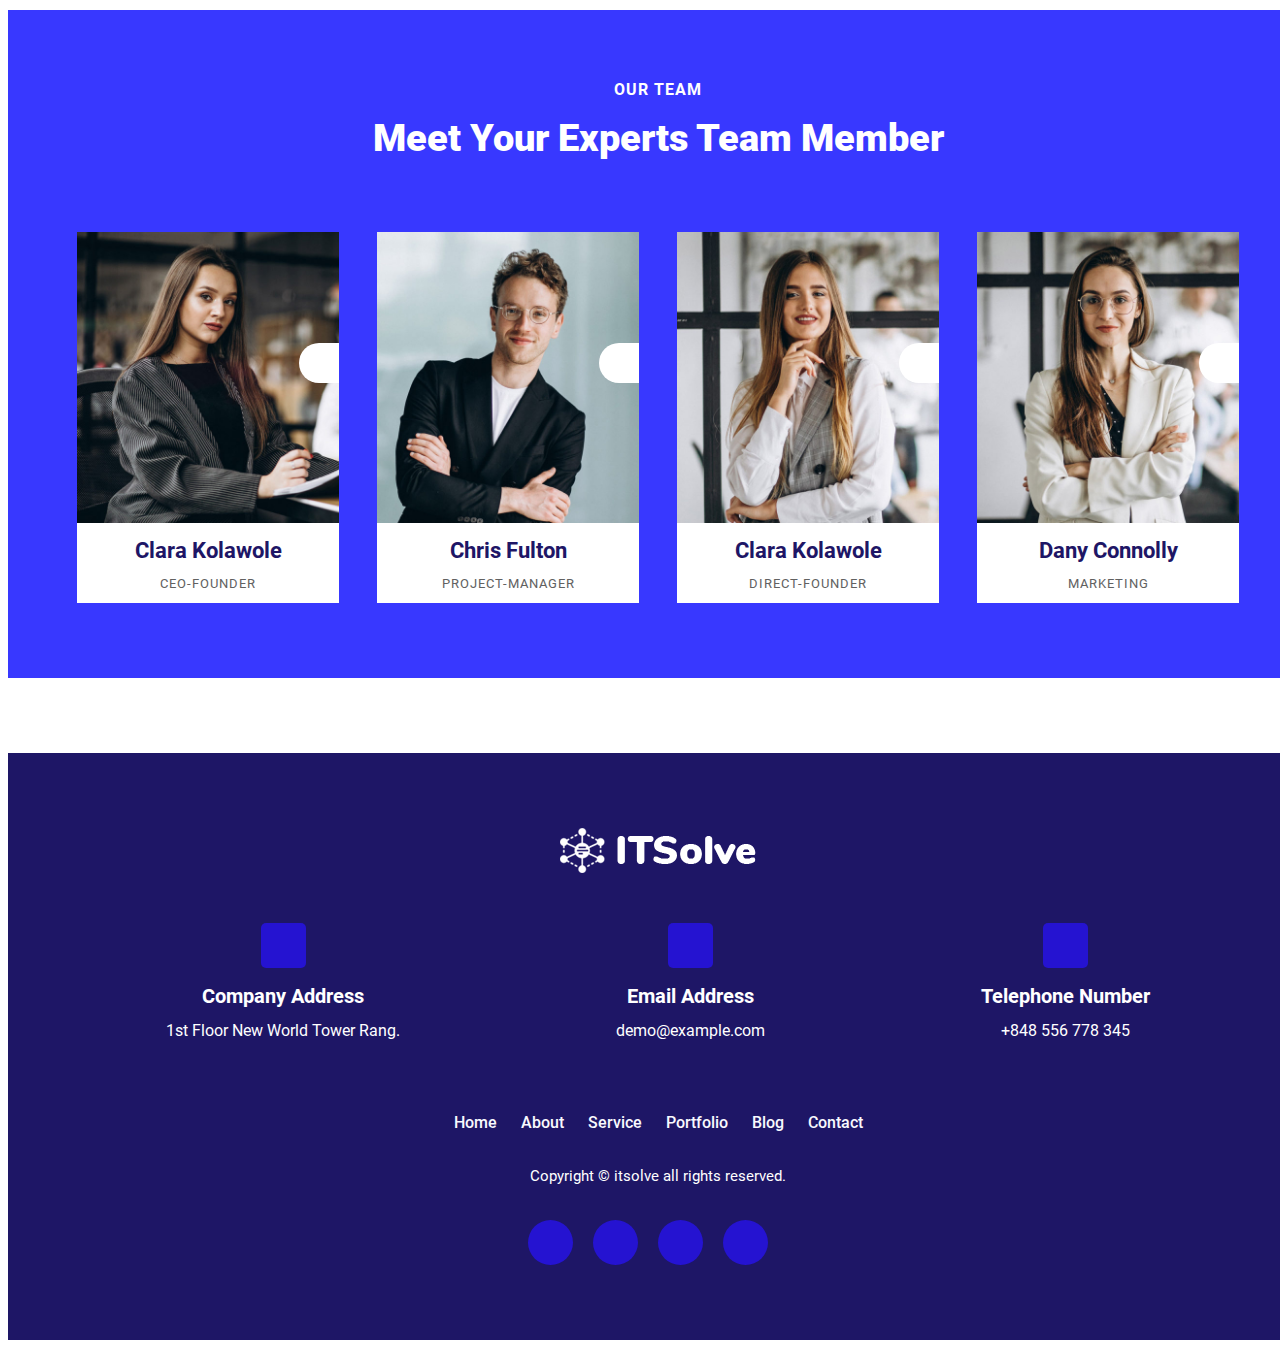
<file: html/revolutionSliderNew.html>
<!DOCTYPE html>
<html lang="en">
<head>
  <meta charset="UTF-8">
  <meta http-equiv="X-UA-Compatible" content="IE=edge">
  <meta name="viewport" content="width=device-width, initial-scale=1.0">
  <title>Document</title>
  <link rel="stylesheet" href="https://cdnjs.cloudflare.com/ajax/libs/font-awesome/6.1.0/css/all.min.css" integrity="sha512-10/jx2EXwxxWqCLX/hHth/vu2KY3jCF70dCQB8TSgNjbCVAC/8vai53GfMDrO2Emgwccf2pJqxct9ehpzG+MTw==" crossorigin="anonymous" referrerpolicy="no-referrer" />
  <link rel="stylesheet" href="../styleCss/revolutionSliderNew.css">
</head>
<body>
  <!-- header header header header header header header header header header header header header -->
    <div class="container">
      <header class="main-header">
        <div class="logo-img-wrapper">
          <a href="../html/index.html"><img class="logo-img" src="../image/logoblue.png" alt="logo" width="196" height="45"></a>
        </div>
        <div class="white-logo">
          <a href="../html/index.html"><img class="logo-img" src="../image/mainlogo.png" alt="logo" width="196" height="45"></a>
        </div>
        <ul class="header-links ">
          <li class="home"><a class="main" href="#">Home</a>
            <ul class="home-hover-items">
              <li class="home-hever-item"><a class="home-hover-link" href="#">Revolution slider new</a></li>
              <li class="home-hever-item"><a class="home-hover-link" href="#">Solution 1</a></li>
              <li class="home-hever-item"><a class="home-hover-link" href="#">Solution 2</a></li>
              <li class="home-hever-item"><a class="home-hover-link" href="#">Solution 3</a></li>
              <li class="home-hever-item"><a class="home-hover-link" href="#">Solution 4</a></li>
              <li class="home-hever-item"><a class="home-hover-link" href="#">Solution 5</a></li>
              <li class="home-hever-item"><a class="home-hover-link" href="#">Business 1</a></li>
              <li class="home-hever-item"><a class="home-hover-link" href="#">Business 2</a></li>
              <li class="home-hever-item"><a class="home-hover-link" href="#">Business 3</a></li>
              <li class="home-hever-item"><a class="home-hover-link" href="#">Software 1</a></li>
              <li class="home-hever-item"><a class="home-hover-link" href="#">Software 2</a></li>
              <li class="home-hever-item"><a class="home-hover-link" href="#">Software 3</a></li>
            </ul>
          </li>
          <li class="company"><a class="main" href="#">Company</a>
            <ul class="company-hover-items">
              <li class="company-hever-item"><a class="company-hover-link" href="#">About Us</a></li>
              <li class="company-hever-item"><a class="company-hover-link" href="#">About Us 2</a></li>
              <li class="company-hever-item"><a class="company-hover-link" href="#">About Us 3</a></li>
              <li class="company-hever-item"><a class="company-hover-link" href="#">Why choose Us</a></li>
              <li class="company-hever-item"><a class="company-hover-link" href="#">Our Services</a></li>
              <li class="company-hever-item"><a class="company-hover-link" href="#">Single Service</a></li>
              <li class="company-hever-item"><a class="company-hover-link" href="#">Team Member One</a></li>
              <li class="company-hever-item"><a class="company-hover-link" href="#">Team Member Two</a></li>
              <li class="company-hever-item"><a class="company-hover-link" href="#">Single Team</a></li>
              <li class="company-hever-item"><a class="company-hover-link" href="#">Contact Us</a></li>
              <li class="company-hever-item"><a class="company-hover-link" href="#">Prising</a></li>
              <li class="company-hever-item"><a class="company-hover-link" href="#">FAQ</a></li>
            </ul>
          </li>
          <li class="services"><a class="main" href="#">Services</a>
            <ul class="services-hover-items">
              <li class="services-hever-item"><a class="services-hover-link" href="#">IT Service</a></li>
              <li class="services-hever-item"><a class="services-hover-link" href="#">Web Development</a></li>
              <li class="services-hever-item"><a class="services-hover-link" href="#">Single Service</a></li>
            </ul>
          </li>
          <li class="project"><a class="main" href="#">Project</a>
            <ul class="project-hover-items">
              <li class="project-hever-item"><a class="project-hover-link" href="#">Portfolio-2 column</a></li>
              <li class="project-hever-item"><a class="project-hover-link" href="#">Portfolio-2 column full</a></li>
              <li class="project-hever-item"><a class="project-hover-link" href="#">Portfolio-3 column</a></li>
              <li class="project-hever-item"><a class="project-hover-link" href="#">Portfolio-3 column full</a></li>
              <li class="project-hever-item"><a class="project-hover-link" href="#">Portfolio-4 column</a></li>
              <li class="project-hever-item"><a class="project-hover-link" href="#">Portfolio-4 column full</a></li>
            </ul>
          </li>
          <li class="blog"><a class="main" href="#">Blog</a>
            <ul class="blog-hover-items">
              <li class="blog-hever-item"><a class="blog-hover-link" href="#">Blog Grid</a></li>
              <li class="blog-hever-item"><a class="blog-hover-link" href="#">Blog List</a></li>
              <li class="blog-hever-item"><a class="blog-hover-link" href="#">Blog-2 column</a></li>
            </ul>
          </li>
          <li class="contact"><a class="main" class="contact" href="#">Contact</a></li>
          <li class="icon">
            <a href="#">Get a Quote</a>
          </li>
        </ul>
      </header>
    </div>
    <!-- section1 section1 section1 section1 section1 section1 section1 section1 section1-->
    <div class="container section1-baccolor">
      <div class="section1">
        <div class="for-slide">
          <div class="section1-text">
            <h3 class="section1-title">SECURE & IT SERVICES</h3>
            <h1 class="section1-heading">IT Solution For Your Business</h1>
            <p class="section1-text">Lorem ipsum dolor, sit amet consectetur adipisicing elit. Earum error eligendi quae ratione reiciendis tempora.</p>
            <div class="section1-btn-wrapper">
              <a class="section1-btn" href="#">Our Services</a>
              <span class="section1-btn-span"></span>
              <span class="section1-btn-span2"></span>
            </div>
          </div>
          <div class="section1-revalution-img">
            <img src="../image/section1-revolution-img.png" alt="img-revolution">
          </div>
        </div>
        <div class="for-slide">
          <div class="section1-text">
            <h3 class="section1-title">SECURE & IT SERVICES</h3>
            <h1 class="section1-heading">IT Solution For Your Business</h1>
            <p class="section1-text">Lorem ipsum dolor, sit amet consectetur adipisicing elit. Earum error eligendi quae ratione reiciendis tempora.</p>
            <div class="section1-btn-wrapper">
              <a class="section1-btn" href="#">Our Services</a>
              <span class="section1-btn-span"></span>
              <span class="section1-btn-span2"></span>
            </div>
          </div>
          <div class="section1-revalution-img">
            <img class="img-slider2" src="../image/section1-revolution-img2.png" alt="img-revolution"  width="683" height="615">
          </div>
        </div>
      </div>
      <span class="btn1"></span>
      <span class="btn2"></span>
    </div>
    <!-- section2 section2 section2 section2 section2 section2 section2 section2 section2-->
    <div class="container section2-baccolor">
      <div class="section3">
        <div class="section3-text">
          <h3 class="section3-title">FEATURED</h3>
          <h2 class="section3-heading">Over 30+ Years IT & Technology
            Solutions Includes</h2>
          <hr class="section2-hr s3">
        </div>
        <div class="section3-services">
          <div class="service">
            <div class="section3-service-img">
              <img class="section3-s" src="../image/service-interface.png" alt="service-img" width="120" height="120">
              <i class="fa-solid fa-plane-circle-check fa-3x"></i>
            </div>
            <h2 class="section3-sevice-title">IT Management</h2>
            <p class="section3-service-paragraph">Quisque placerat vitae lacus ut scelerisque fusce text used luctus odio ac nibh luctus, in porttitor data vitae.</p>
          </div>
          <div class="service">
            <div class="section3-service-img">
              <img class="section3-s" src="../image/service-seo.png" alt="service-img" width="120" height="120">
              <i class="fa-solid fa-tree-city fa-3x"></i>
            </div>
            <h2 class="section3-sevice-title">Cloud Services</h2>
            <p class="section3-service-paragraph">Quisque placerat vitae lacus ut scelerisque fusce text used luctus odio ac nibh luctus, in porttitor data vitae.</p>
          </div>
          <div class="service">
            <div class="section3-service-img">
              <img class="section3-s" src="../image/service-security.png" alt="service-img" width="120" height="120">
              <i class="fa-solid fa-computer fa-3x"></i>
            </div>
            <h2 class="section3-sevice-title">Full-stack teams</h2>
            <p class="section3-service-paragraph">Quisque placerat vitae lacus ut scelerisque fusce text used luctus odio ac nibh luctus, in porttitor data vitae.</p>
          </div>
        </div>
      </div>
    </div>
    <!-- section3 section3 section3 section3 section3 section3 section3 section3 section3-->
    <div class="container section3-baccolor">
      <div class="section3-text">
        <h3 class="section3-title">OUR SERVICES</h3>
        <h2 class="section3-heading">We Are Offering All Kinds Of IT
          Solutions Services</h2>
        <hr class="section2-hr s3">
      </div>
      <div class="section3-services">
        <div class="service3">
          <div class="section3-service-img3">
            <img class="section3-s" src="../image/service-interface.png" alt="service-img" width="120" height="120">
            <i class="fa-solid fa-plane-circle-check fa-3x"></i>
          </div>
          <h2 class="section3-sevice-title3">IT Management</h2>
          <p class="section3-service-paragraph3">Quisque placerat vitae lacus ut scelerisque fusce text used luctus odio ac nibh luctus, in porttitor data vitae.</p>
          <div class="section3-btn">View More</div>
        </div>
        <div class="service3">
          <div class="section3-service-img3">
            <img class="section3-s" src="../image/service-seo.png" alt="service-img" width="120" height="120">
            <i class="fa-solid fa-tree-city fa-3x"></i>
          </div>
          <h2 class="section3-sevice-title3">Cloud Services</h2>
          <p class="section3-service-paragraph3">Quisque placerat vitae lacus ut scelerisque fusce text used luctus odio ac nibh luctus, in porttitor data vitae.</p>
          <div class="section3-btn">View More</div>
        </div>
        <div class="service3">
          <div class="section3-service-img3">
            <img class="section3-s" src="../image/service-security.png" alt="service-img" width="120" height="120">
            <i class="fa-solid fa-computer fa-3x"></i>
          </div>
          <h2 class="section3-sevice-title3">Full-stack teams</h2>
          <p class="section3-service-paragraph3">Quisque placerat vitae lacus ut scelerisque fusce text used luctus odio ac nibh luctus, in porttitor data vitae.</p>
          <div class="section3-btn">View More</div>
        </div>
        <div class="service3">
          <div class="section3-service-img3">
            <img class="section3-s" src="../image/service-interface.png" alt="service-img" width="120" height="120">
            <i class="fa-solid fa-plane-circle-check fa-3x"></i>
          </div>
          <h2 class="section3-sevice-title3">IT Management</h2>
          <p class="section3-service-paragraph3">Quisque placerat vitae lacus ut scelerisque fusce text used luctus odio ac nibh luctus, in porttitor data vitae.</p>
          <div class="section3-btn">View More</div>
        </div>
        <div class="service3">
          <div class="section3-service-img3">
            <img class="section3-s" src="../image/service-interface.png" alt="service-img" width="120" height="120">
            <i class="fa-solid fa-plane-circle-check fa-3x"></i>
          </div>
          <h2 class="section3-sevice-title3">IT Management</h2>
          <p class="section3-service-paragraph3">Quisque placerat vitae lacus ut scelerisque fusce text used luctus odio ac nibh luctus, in porttitor data vitae.</p>
          <div class="section3-btn">View More</div>
        </div>
        <div class="service3">
          <div class="section3-service-img3">
            <img class="section3-s" src="../image/service-interface.png" alt="service-img" width="120" height="120">
            <i class="fa-solid fa-plane-circle-check fa-3x"></i>
          </div>
          <h2 class="section3-sevice-title3">IT Management</h2>
          <p class="section3-service-paragraph3">Quisque placerat vitae lacus ut scelerisque fusce text used luctus odio ac nibh luctus, in porttitor data vitae.</p>
          <div class="section3-btn">View More</div>
        </div>
      </div>
    </div>
    <!-- section4 section4 section4 section4 section4 section4 section4 section4 section4-->
    <div class="container section4-slider-overflow">
      <div class="section4-slider">
        <div class="slider1">
          <img src="../image/section4-slider-img1.jpg" alt="section4-img">
          <div class="section4-slider-text">
            <h2 class="section4-slider-heading">Growth Strategies</h2>
            <h3 class="section4-slider-heading">Design</h3>
          </div>
        </div>
        <div class="slider1">
          <img src="../image/section4-slider-img2.jpg" alt="section4-img">
          <div class="section4-slider-text">
            <h2 class="section4-slider-heading">Product Design</h2>
            <h3 class="section4-slider-heading">Design</h3>
          </div>
        </div>
        <div class="slider1">
          <img src="../image/section4-slider-img3.jpg" alt="section4-img">
          <div class="section4-slider-text">
            <h2 class="section4-slider-heading">Research Now</h2>
            <h3 class="section4-slider-heading">Design Photography</h3>
          </div>
        </div>
        <div class="slider1">
          <img src="../image/section4-slider-img4.jpg" alt="section4-img">
          <div class="section4-slider-text">
            <h2 class="section4-slider-heading">Creative Mind</h2>
            <h3 class="section4-slider-heading">Development</h3>
          </div>
        </div>
        <div class="slider1">
          <img src="../image/section4-slider-img5.jpg" alt="section4-img">
          <div class="section4-slider-text">
            <h2 class="section4-slider-heading">Tech Conference</h2>
            <h3 class="section4-slider-heading">Development</h3>
          </div>
        </div>
        <div class="slider1">
          <img src="../image/section4-slider-img6.jpg" alt="section4-img">
          <div class="section4-slider-text">
            <h2 class="section4-slider-heading">Innovative Interfeyses</h2>
            <h3 class="section4-slider-heading">Branding Development</h3>
          </div>
        </div>
      </div>
      <div class="section4-btns">
        <span class="section4-slider-btn"></span>
        <span class="section4-slider-btn"></span>
        <span class="section4-slider-btn"></span>
        <span class="section4-slider-btn"></span>
        <span class="section4-slider-btn"></span>
        <span class="section4-slider-btn"></span>
      </div>
    </div>
    <!-- section5 section5 section5 section5 section5 section5 section5 section5 section5-->
    <div class="container section5-baccolor">
      <h3 class="section5-main-title">OUR TEAM</h3>
      <h1 class="section5-main-heading">Meet Your Experts Team Member</h1>
      <div class="section5">
        <div class="section5-team">
          <div class="section5-team-img"><img src="../image/section5-team-img1.jpg" alt="team-img" width="262" height="291">
          </div>
          <h3 class="section5-team-heading">Clara Kolawole</h3>
          <h4 class="section5-team-title">CEO-FOUNDER</h4>
          <div class="section5-icons">
            <div class="section5-icon"><i class="fa-brands fa-facebook"></i></div>
            <div class="section5-icon"><i class="fa-brands fa-twitter"></i></div>
            <div class="section5-icon"><i class="fa-brands fa-linkedin"></i></div>
          </div>
        </div>
        <div class="section5-team">
          <div class="section5-team-img"><img src="../image/section5-team-img2.jpg" alt="team-img" width="262" height="291"></div>
          <h3 class="section5-team-heading">Chris Fulton</h3>
          <h4 class="section5-team-title">PROJECT-MANAGER</h4>
          <div class="section5-icons">
            <div class="section5-icon"><i class="fa-brands fa-facebook"></i></div>
            <div class="section5-icon"><i class="fa-brands fa-twitter"></i></div>
            <div class="section5-icon"><i class="fa-brands fa-linkedin"></i></div>
          </div>
        </div>
        <div class="section5-team">
          <div class="section5-team-img"><img src="../image/section5-team-img3.jpg" alt="team-img" width="262" height="291">
          </div>
          <h3 class="section5-team-heading">Clara Kolawole</h3>
          <h4 class="section5-team-title">DIRECT-FOUNDER</h4>
          <div class="section5-icons">
            <div class="section5-icon"><i class="fa-brands fa-facebook"></i></div>
            <div class="section5-icon"><i class="fa-brands fa-twitter"></i></div>
            <div class="section5-icon"><i class="fa-brands fa-linkedin"></i></div>
          </div>
        </div>
        <div class="section5-team">
          <div class="section5-team-img"><img src="../image/section5-team-img4.jpg" alt="team-img" width="262" height="291">
          </div>
          <h3 class="section5-team-heading">Dany Connolly</h3>
          <h4 class="section5-team-title">MARKETING</h4>
          <div class="section5-icons">
            <div class="section5-icon"><i class="fa-brands fa-facebook"></i></div>
            <div class="section5-icon"><i class="fa-brands fa-twitter"></i></div>
            <div class="section5-icon"><i class="fa-brands fa-linkedin"></i></div>
          </div>
        </div>
      </div>
    </div>
  <!-- footer footer footer footer footer footer footer footer footer footer footer footer -->
  <div class="container footer-baccolor">
    <div class="footer">
      <img class="footer-logo-img" src="../image/mainlogo.png" alt="logo" width="196" height="45">
      <div class="footer-contacts">
        <div class="footer-contact">
          <div class="address">
            <span class="footer-location"><i class="fa-solid fa-location-dot fa-2x"></i></span>
            <h2 class="footer-title">Company Address</h2>
            <p class="footer-paragraph">1st Floor New World Tower Rang.</p>
          </div>
        </div>
        <div class="footer-contact">
          <div class="address">
            <span class="footer-location"><i class="fa-solid fa-message fa-2x"></i></span>
            <h2 class="footer-title">Email Address</h2>
            <p class="footer-paragraph"><a href="#">demo@example.com</a></p>
          </div>
        </div>
        <div class="footer-contact">
          <div class="address">
            <span class="footer-location"><i class="fa-solid fa-phone-flip fa-2x"></i></span>
            <h2 class="footer-title">Telephone Number</h2>
            <p class="footer-paragraph"><a href="#">+848 556 778 345</a></p>
          </div>
        </div>
      </div>
      <div class="footer-links">
        <li class="footer-link"><a href="#">Home</a></li>
        <li class="footer-link"><a href="#">About</a></li>
        <li class="footer-link"><a href="#">Service</a></li>
        <li class="footer-link"><a href="#">Portfolio</a></li>
        <li class="footer-link"><a href="#">Blog</a></li>
        <li class="footer-link"><a href="#">Contact</a></li>
      </div>
      <p class="footer-text">Copyright © itsolve all rights reserved.</p>
      <div class="footer-icons">
        <span class="footer-icon"><a href="#"><i class="fa-brands fa-facebook-f fa-2x"></i></a></span>
        <span class="footer-icon"><a href="#"><i class="fa-brands fa-twitter fa-2x"></i></a></span>
        <span class="footer-icon"><a href="#"><i class="fa-brands fa-instagram-square fa-2x"></i></a></span>
        <span class="footer-icon"><a href="#"><i class="fa-brands fa-dribbble fa-2x"></i></a></span>
      </div>
    </div>
  </div>
  <script src="../js/revolutionSliderNew.js"></script>
</body>
</html>
</file>
<file: styleCss/styles.css>
@font-face {
  font-family: 'Roboto';
  src: url('../fonts/Roboto-Italic.eot');
  src: url('../fonts/Roboto-Italic.eot?#iefix') format('embedded-opentype'),
      url('../fonts/Roboto-Italic.woff2') format('woff2'),
      url('../fonts/Roboto-Italic.woff') format('woff'),
      url('../fonts/Roboto-Italic.ttf') format('truetype');
  font-weight: normal;
  font-style: italic;
  font-display: swap;
}

@font-face {
  font-family: 'Roboto';
  src: url('../fonts/Roboto-BlackItalic.eot');
  src: url('../fonts/Roboto-BlackItalic.eot?#iefix') format('embedded-opentype'),
      url('../fonts/Roboto-BlackItalic.woff2') format('woff2'),
      url('../fonts/Roboto-BlackItalic.woff') format('woff'),
      url('../fonts/Roboto-BlackItalic.ttf') format('truetype');
  font-weight: 900;
  font-style: italic;
  font-display: swap;
}

@font-face {
  font-family: 'Roboto';
  src: url('../fonts/Roboto-Bold.eot');
  src: url('../fonts/Roboto-Bold.eot?#iefix') format('embedded-opentype'),
      url('../fonts/Roboto-Bold.woff2') format('woff2'),
      url('../fonts/Roboto-Bold.woff') format('woff'),
      url('../fonts/Roboto-Bold.ttf') format('truetype');
  font-weight: bold;
  font-style: normal;
  font-display: swap;
}

@font-face {
  font-family: 'Roboto';
  src: url('../fonts/Roboto-BoldItalic.eot');
  src: url('../fonts/Roboto-BoldItalic.eot?#iefix') format('embedded-opentype'),
      url('../fonts/Roboto-BoldItalic.woff2') format('woff2'),
      url('../fonts/Roboto-BoldItalic.woff') format('woff'),
      url('../fonts/Roboto-BoldItalic.ttf') format('truetype');
  font-weight: bold;
  font-style: italic;
  font-display: swap;
}

@font-face {
  font-family: 'Roboto';
  src: url('../fonts/Roboto-Light.eot');
  src: url('../fonts/Roboto-Light.eot?#iefix') format('embedded-opentype'),
      url('../fonts/Roboto-Light.woff2') format('woff2'),
      url('../fonts/Roboto-Light.woff') format('woff'),
      url('../fonts/Roboto-Light.ttf') format('truetype');
  font-weight: 300;
  font-style: normal;
  font-display: swap;
}

@font-face {
  font-family: 'Roboto';
  src: url('../fonts/Roboto-Black.eot');
  src: url('../fonts/Roboto-Black.eot?#iefix') format('embedded-opentype'),
      url('../fonts/Roboto-Black.woff2') format('woff2'),
      url('../fonts/Roboto-Black.woff') format('woff'),
      url('../fonts/Roboto-Black.ttf') format('truetype');
  font-weight: 900;
  font-style: normal;
  font-display: swap;
}

@font-face {
  font-family: 'Roboto';
  src: url('../fonts/Roboto-LightItalic.eot');
  src: url('../fonts/Roboto-LightItalic.eot?#iefix') format('embedded-opentype'),
      url('../fonts/Roboto-LightItalic.woff2') format('woff2'),
      url('../fonts/Roboto-LightItalic.woff') format('woff'),
      url('../fonts/Roboto-LightItalic.ttf') format('truetype');
  font-weight: 300;
  font-style: italic;
  font-display: swap;
}

@font-face {
  font-family: 'Roboto';
  src: url('../fonts/Roboto-Medium.eot');
  src: url('../fonts/Roboto-Medium.eot?#iefix') format('embedded-opentype'),
      url('../fonts/Roboto-Medium.woff2') format('woff2'),
      url('../fonts/Roboto-Medium.woff') format('woff'),
      url('../fonts/Roboto-Medium.ttf') format('truetype');
  font-weight: 500;
  font-style: normal;
  font-display: swap;
}

@font-face {
  font-family: 'Roboto';
  src: url('../fonts/Roboto-Thin.eot');
  src: url('../fonts/Roboto-Thin.eot?#iefix') format('embedded-opentype'),
      url('../fonts/Roboto-Thin.woff2') format('woff2'),
      url('../fonts/Roboto-Thin.woff') format('woff'),
      url('../fonts/Roboto-Thin.ttf') format('truetype');
  font-weight: 100;
  font-style: normal;
  font-display: swap;
}

@font-face {
  font-family: 'Roboto';
  src: url('../fonts/Roboto-MediumItalic.eot');
  src: url('../fonts/Roboto-MediumItalic.eot?#iefix') format('embedded-opentype'),
      url('../fonts/Roboto-MediumItalic.woff2') format('woff2'),
      url('../fonts/Roboto-MediumItalic.woff') format('woff'),
      url('../fonts/Roboto-MediumItalic.ttf') format('truetype');
  font-weight: 500;
  font-style: italic;
  font-display: swap;
}

@font-face {
  font-family: 'Roboto';
  src: url('../fonts/Roboto-Regular.eot');
  src: url('../fonts/Roboto-Regular.eot?#iefix') format('embedded-opentype'),
      url('../fonts/Roboto-Regular.woff2') format('woff2'),
      url('../fonts/Roboto-Regular.woff') format('woff'),
      url('../fonts/Roboto-Regular.ttf') format('truetype');
  font-weight: normal;
  font-style: normal;
  font-display: swap;
}

@font-face {
  font-family: 'Roboto';
  src: url('../fonts/Roboto-ThinItalic.eot');
  src: url('../fonts/Roboto-ThinItalic.eot?#iefix') format('embedded-opentype'),
      url('../fonts/Roboto-ThinItalic.woff2') format('woff2'),
      url('../fonts/Roboto-ThinItalic.woff') format('woff'),
      url('../fonts/Roboto-ThinItalic.ttf') format('truetype');
  font-weight: 100;
  font-style: italic;
  font-display: swap;
}


body{
  box-sizing:border-box;
  position: relative;
  z-index: 8;
  font-family: "Roboto", sans-serif;
}
.container{
  /* width: 100%; */
  width: 1200px;
  padding-left: 50px;
  padding-right: 50px;
  margin-left: auto;
  margin-right: auto;
  overflow-x: hidden;
}
.linear-gradient{
  background: linear-gradient(to bottom right, #6a7c92,rgba(0, 0, 255, 0.616) 40%, crimson);
}
/* header */
/* header */
/* header */
/* header */
/* header */
/* header */
.main-header{
  display: flex;
  justify-content: space-between;
  padding: 8px 60px;
  margin: 0;
  margin-bottom: 100px;
  transition: all 0.6s ease;
}
.fixed{
  position: fixed;
  width: 1080px;
  z-index: 20;
  top: 0;
  left: 24.5px;
  right: 24.5px;
  background-color:blue;
  margin: 0 auto;
  padding: 0 110px;
  transition: all 0.6s ease;
}
.logo-img-wrapper{
  display: flex;
  justify-content: center;
  align-items: center;
  margin: 0;
}
.header-links{
  display: flex;
  list-style: none;
  margin: 0;
  position: relative;
}
.header-links > li{
  position: relative;
  cursor: pointer;
  color: white;
  padding:  30px 6px;
}
.header-links li .main{
  color: white;
  text-decoration: none;
  font-size: 16px;
  font-weight: 500;
}
.home-hover-items,
.company-hover-items,
.services-hover-items,
.project-hover-items,
.blog-hover-items{
  display: none;
  list-style: none;
  position: absolute;
  top: 57px;
  margin: 0;
  padding: 0;
  margin-top: 20px;
  background-color: white;
  z-index: 10;
  width: 230px;
}
.home-hever-item,
.company-hever-item,
.services-hever-item,
.project-hever-item,
.blog-hever-item{
  padding: 10px 30px;
  color: black;
}
.home-hever-item:hover,
.company-hever-item:hover,
.services-hever-item:hover,
.project-hever-item:hover,
.blog-hever-item:hover{
  background-color: blue;
}
.home-hever-item:hover .home-hover-link,
.company-hever-item:hover .company-hover-link,
.services-hever-item:hover .services-hover-link,
.project-hever-item:hover .project-hover-link,
.blog-hever-item:hover .blog-hover-link{
  color: white;
}
.home-hover-link,
.company-hover-link,
.services-hover-link,
.project-hover-link,
.blog-hover-link{
  color: black;
  text-decoration: none;
}
.home:hover .home-hover-items,
.company:hover .company-hover-items,
.services:hover .services-hover-items,
.project:hover .project-hover-items,
.blog:hover .blog-hover-items{
  display: block;
}
.search-input{
  position: absolute;
  display: flex;
  justify-content: center;
  align-items:center;
  right: 0;
  top: 95px;
  margin: 0;
  padding: 20px;
  margin-right: 60px;
  background-color: white;
  opacity: 0;
  transition: opacity 1s linear;
}
#search{
  display: inline-block;
  box-sizing: border-box;
  margin: 0;
  padding: 10px;
  height: 55px;
  width: 300px;
  border-top-left-radius:30px;
  border-bottom-left-radius:30px;
  border: none;
  background-color: #f4f6f9;
  outline: none;
}
.search-icon{
  display: inline-block;
  height: 55px;
  width: 60px;
  background-color: blue;
  text-align: center;
  border-top-right-radius:30px;
  border-bottom-right-radius: 30px;
}
input[type="text"]{
  font-size: 16px;
}
.search-icon i{
  font-size: 25px;
  margin-top: 16px;
  color: white;
}
.fa-xmark{
  display: none;
}

/* section1 */
/* section1 */
/* section1 */
/* section1 */
/* section1 */
/* section1 */
/* section1 */
.section1{
  display: flex;
  justify-content: space-between;
  padding: 8px 60px;
}
.section1-title{
  font-size: 19px;
  line-height: 2px;
  font-weight: 700;
  margin: 0;
  margin-bottom: 24px;
  margin-top: 24px;
  color: white;
}
.section1-heading{
  font-size: 50px;
  font-weight: 700;
  line-height: 1.3;
  margin: 0;
  margin-bottom: 25px;
  color: white;
}
.section1-text{
  font-size: 18px;
  line-height: 28px;
  font-weight: 400;
  color: white;
  margin: 0;
  margin-bottom: 35px;
}
.section1-btn{
  position: relative;
  display: inline-block;
  padding: 12px 40px;
  cursor: pointer;
  font-weight: 500;
  line-height: 30px;
  color:white;
  text-decoration: none;
  font-size: 16px;
  z-index: 4;
  transition: all 0.3s linear;
}
.section1-btn-wrapper{
  display: inline-block;
  position: relative;
  overflow: hidden;
}
.section1-btn-span{
  width: 100%;
  height: 80px;
  border-top-left-radius: 30px;
  border-top-right-radius: 30px;
  background-color: blue;
  position: absolute;
  right: 0;
  bottom: 0;
  z-index: 3;
  transition: all 0.3s linear;
}
.section1-btn-span2{
  width: 100%;
  height: 80px;
  background-color: white;
  position: absolute;
  right: 0;
  top: 0;
  z-index: 2;
}
.section1-btn-wrapper:hover .section1-btn-span{
  height: 0;
}
.section1-btn-wrapper:hover .section1-btn{
  color: black;
}
.slide-img{
  position: relative;
  animation-name: img-mover;
  animation-iteration-count: infinite;
  animation-duration: 1.5s;
  animation-direction: alternate;
  animation-timing-function: linear;
  z-index: 1;
  overflow: hidden;
}
@keyframes img-mover {
  0%{
    transform: translateY(10px);
  }
  100%{
    transform: translateY(-10px);
  }
}
/* section2 */
/* section2 */
/* section2 */
/* section2 */
/* section2 */
/* section2 */
/* section2 */
.section2{
  display: flex;
  justify-content: space-between;
  align-items:c;
  position: relative;
  padding: 0;
  padding-top: 80px;
}
.about-us-img{
  padding-right: 100px;
}
.section2-heading{
  line-height: 1.2;
  font-weight: 800;
  text-align: left;
  font-size: 39px;
  margin: 0;
  margin-bottom: 25px;
}
.section2-hr{
  margin: 0;
  margin-bottom: 25px;
  border-top: 4px solid blue;
  border-left: 5px solid transparent;
  border-right: 5px solid transparent;
  height: 0;
  width: 52px;
}
.section2-paragraph{
  color:#6a7c92;
  font-size: 15px;
  line-height: 28px;
  font-weight: 400;
  text-align: left;
}
.section2-lis{
  list-style: none;
  padding: 0;
  margin: 0;
}
.section2-li p{
  display: inline-block;
  padding: 0;
  margin: 0;
  padding-left: 30px;
  color: #6a7c92;
  font-size: 15px;
  line-height: 28px;
  margin-bottom: 12px;
}
.section2-span{
  display: inline-block;
  width: 8px;
  height: 15px;
  border-right: 4px solid blue;
  border-bottom: 4px solid blue;
  transform: rotate(35deg);
}
.section2-btn-border{
  border: 2px solid blue;
  margin: 0;
  padding: 0;
  margin-top: 30px;
}
/* section3 */
/* section3 */
/* section3 */
/* section3 */
/* section3 */
/* section3 */
/* section3 */
.section3-baccolor{
  background: #f4f7fc;
}
.section3-services{
  display: flex;
  justify-content: space-around;
  flex-wrap: wrap;
}
.section3{
  margin: 0;
  padding: 0;
  margin-top: 50px;
}
.section3-title{
  text-align-last: center;
  color: #2513d1;
  font-size: 16px;
  font-weight: 600;
  letter-spacing: 1px;
  margin: 0;
  padding: 0;
  padding-top: 75px;
  margin-bottom: 10px;
}
.section3-heading{
  margin: 0;
  padding: 0;
  margin-bottom: 20px;
  text-align-last: center;
  line-height: 1.2;
  font-weight: 800;
  font-size: 39px;
}
.s3{
  margin: 0 auto;
}
.section3-paragraph{
  margin: 25px auto;
  width: 700px;
  text-align-last: center;
  color: #6a7c92;
  font-weight: 400;
  font-size: 15px;
  line-height: 28px
}
.service{
  background-color:white;
  width: 330px;
  margin-bottom: 40px;
}
.section3-service-img{
  padding: 0;
  margin: 0;
  padding-top: 40px;
  margin-bottom: 25px;
  height: 120px;
  position: relative;
}
.section3-s{
  position: absolute;
  margin-left: 105px;
  margin-right: 105px;
}
.fa-globe,
.fa-computer,
.fa-scale-balanced,
.fa-searchengin,
.fa-circle-question,
.fa-chart-line{
  display: inline-block;
  position: absolute;
  margin: 36px 141px;
  color: white;
}
.section3-sevice-title{
  text-align: center;
  margin: 0;
  margin-bottom: 10px;
  line-height: 1.3;
  font-weight: 700;
  transition: color 0.3s linear;
}
.section3-sevice-title:hover{
  color: blue;
}
.section3-service-paragraph{
  color: #6a7c92;
  font-weight: 400;
  font-size: 15px;
  line-height: 28px;
  margin: 0;
  padding: 0 15px;
  text-align: center;
}
.section3-service-link{
  text-align: center;
  cursor: pointer;
}

.section3-service-link a{
  text-decoration: none;
  color: #2513d1;
  font-size: 16px;
  text-transform: capitalize;
  font-weight: 500;
}
.section3-service-link:hover .section3-service-span{
  margin-left: 10px;
}
.section3-service-span{
  display: inline-block;
  width: 6px;
  height: 6px;
  border-top: 3px solid blue;
  border-right: 3px solid blue;
  transform: rotate(45deg);
  transition: all 0.2s linear;
}
/* section4 */
/* section4 */
/* section4 */
/* section4 */
/* section4 */
/* section4 */
/* section4 */

.section4-progresses{
  display: flex;
  padding-bottom: 100px;
}
.heading3{
  padding-top: 75px;
}
.section4-progress1-icon{
  display: block;
  display: flex;
  justify-content: center;
  align-items:center;
  margin: 10px auto;
  width: 150px;
  height: 150px;
  border-radius: 50%;
  box-shadow: 0 0 1.5625rem 0 rgb(54 186 254 / 10%);
  transition: background-color 0.5s linear;
}
.section4-progress1-icon .fa-pen-to-square{
  color:  #FF930E;
}
.section4-progress1-icon .fa-searchengin{
  color: #18DC59;
}
.section4-progress1-icon .fa-computer{
  color: #2513d1;
}
.section4-progress1-icon .fa-house-laptop{
  color: #fb239a;
}
.progress1:hover .section4-progress1-icon{
  background-color:#FF930E;
}
.progress1:hover .section4-progress1-icon i{
  color: white;
}
.progress2:hover .section4-progress1-icon{
  background-color:#18DC59;
}
.progress2:hover .section4-progress1-icon i{
  color: white;
}
.progress3:hover .section4-progress1-icon{
  background-color:#2513d1;
}
.progress3:hover .section4-progress1-icon i{
  color: white;
}
.progress4:hover .section4-progress1-icon{
  background-color:#fb239a;
}
.progress4:hover .section4-progress1-icon i{
  color: white;
}
/* section5 */
/* section5 */
/* section5 */
/* section5 */
/* section5 */
/* section5 */
/* section5 */

.section5-baccolor{
  background-color: blue;
}
.section5{
  display: flex;
  justify-content: space-between;
  align-items:center;
  padding: 0;
  padding-top: 50px;
  padding-bottom: 50px;
}
.section5-inner-wrapper{
  display: flex;
  justify-content: center;
  align-items:center;
  width: 260px;
}
.section5-blobs{
  position: relative;
}
.section5-blob-img:hover{
  transform: rotate(45deg);
}
.section5-blob-img{
  display: block;
  position: absolute;
  transition: all 0.3s ease;
}
.section5-icon {
  position: absolute;
  top: 50%;
  right: 50%;
  transform: translateX(50%);
  transform: translateY(-50%);
}
.section5-icon  i{
  color: white;
}
.section5-title{
  font-size: 34px;
  font-weight: 500;
  margin: 0;
  color: white;
}
.section5-paragraph{
  font-size: 20px;
  line-height: 1.3;
  font-weight: 700;
  margin: 0;
  color: white;
}
/* section6 */
/* section6 */
/* section6 */
/* section6 */
/* section6 */
/* section6 */
/* section6 */
.section6{
  display: flex;
  padding-top: 80px;
}
.section6-form input{
  margin-bottom: 20px;
  margin-right: 20px;
  height: 54px;
  background-color: #fff;
  border-color: transparent;
  border: 1px solid #e6e6e6;
  padding: 6px 20px;
  border-radius: 5px;
}
.section6-form textarea{
  width: 494px;
  background-color: #fff;
  border-color: transparent;
  border: 1px solid #e6e6e6;
  padding: 6px 20px;
  border-radius: 5px;
}
.section6-btn{
  background: #2513d1;
  border: 0;
  display: inline-block;
  text-align: center;
  padding: 14px 39px;
  border-radius: 4px;
  color: #fff;
  margin-top: 20px;
}
/*footer*/
/*footer*/
/*footer*/
/*footer*/
/*footer*/
/*footer*/
.footer-logo-img{
  display: block;
  margin-left: auto;
  margin-right: auto;
  margin-bottom: 50px;
  padding-top: 75px;
}
.footer-baccolor{
  background:#1e1666;
  margin-top: 75px;
}
.footer-contacts{
  display: flex;
  justify-content: space-around;
}
.address{
  text-align: center;
}
.footer-location{
  display: block;
  display: flex;
  justify-content: center;
  align-items:center;
  border-radius: 5px;
  width: 45px;
  height: 45px;
  background-color:#2513d1;
  color: white;
  margin: 0 auto;
  margin-bottom: 15px;
}
.footer-title{
  margin: 0 0 10px;
  line-height: 1.3;
  font-weight: 700;
  font-size: 20px;
  color: white;
}
.footer-paragraph{
  color: #ffffff;
  font-weight: 400;
  line-height: 12px;
}
.footer-paragraph a{
  color: #ffffff;
  font-weight: 400;
  line-height: 12px;
  text-decoration: none;
}
.footer-links{
  display: flex;
  justify-content: center;
  padding-top: 60px;
}
.footer-link{
  list-style: none;
}
.footer-link a{
  text-decoration: none;
  color: #f8f9fe;
  padding: 0;
  display: block;
  margin: 0 12px;
  font-size: 16px;
  font-weight: 500;
}
.footer-text{
  margin: 30px 0 auto;
  color: #fff;
  font-weight: 400;
  font-style: normal;
  font-size: 15px;
  line-height: 28px;
  display: flex;
  justify-content: center;
}
.footer-icons{
  display: flex;
  justify-content: center;
  padding-top: 30px;
  padding-bottom: 75px;
  cursor: pointer;
}
.footer-icon{
  display:block;
  display: flex;
  justify-content: center;
  align-items:center;
  width: 45px;
  height: 45px;
  border-radius: 50%;
  background-color: #2513d1;
  margin-right: 20px;
  transition: all 0.3s linear;
}
.footer-icon a i{
  color:white;
  transition: all 0.3s linear;
}
.footer-icon:hover {
  background-color:white;
}
.footer-icon:hover a i{
  color: #2513d1;
}
.header-logo{
  display: none;
}
.header-open-btn,
.header-close-btn{
  color:white;
  display: none;
}
.logo-text{
  color: #fff;
  font-size: 18px;
  font-weight: 700;
}
.plus-btn,
.minus-btn{
  display: none;
  color: black;
}
.open-header-links{
  animation-name:header-links-action;
  animation-duration:0.5s;
  animation-timing-function: both;
  animation-fill-mode: both;
  z-index: 10;
}
@keyframes header-links-action {
  from{
    max-height: 0;
  }
  to{
    max-height: 282px;
  }
}
.close-header-links{
  animation-name:header-links-action2;
  animation-duration:0.5s;
  animation-timing-function: both;
  animation-fill-mode: both;
}
@keyframes header-links-action2 {
  from{
    max-height: 282px;
  }
  to{
    max-height: 0;
  }
}

/*For mobile phone*/
/*For mobile phone*/
/*For mobile phone*/
/*For mobile phone*/
/*For mobile phone*/
/*For mobile phone*/
@media only screen and (max-width:412px){
  .container{
    width: 100%;
    padding: 0 10px;
    margin: 0 auto;
  }
  .linear-gradient{
    background:none;
  }
  .main-header{
    width: 100%;
    margin: 0 auto;
    padding: 0;
    overflow-x: hidden;
  }
  .logo-img-wrapper{
    display: none;
  }
  .header-links{
    display: flex;
    flex-direction: column;
    width: 100%;
    max-height: 0;
    margin: 0;
    padding: 0;
    position: absolute;
    top: 57px;
    background-color:white;
    z-index: 2;
    overflow: scroll;
  }
  .header-links > li{
    padding: 14px 20px;
    border-bottom: 1px solid rgba(0, 0, 0, 0.349);
    position: relative;
  }
  .header-open-btn{
    display: block;
  }
  .header-links li a{
    color: #232323 !important;
  }
  .plus-btn{
    display: inline-block;
    position: absolute;
    right: 20px;
    top: 20px;
    transform: translateX(-50%);
    transform: translateY(-50%);
  }
  .minus-btn{
    position: absolute;
    right: 14px;
    top: 10px;
    transform: translateX(-50%);
  }
.home-hover-items,
.company-hover-items,
.services-hover-items,
.project-hover-items,
.blog-hover-items{
  position: relative;
  top: 0;
  width: 100%;
  background-color:rgb(166, 206, 186);
  margin: 0;
  padding: 0;
}
.home{
  padding: 0;
}
  .icon{
    display: none;
  }
  .slide-img-rapper{
    display: none;
  }
  .header-logo{
    display: block;
    display: flex;
    justify-content: space-between;
    align-items:center;
    background-color: blue;
    padding: 0 10px;
  }
  .search-input{
    display: none;
  }

  .section1{
    position: relative;
    width: 100%;
    overflow-x: hidden;
    padding: 0 ;
    margin: 0;
    background: linear-gradient(to bottom right, #6a7c92 , crimson,rgba(0, 0, 255, 0.849));
    z-index: 1;

  }
  .section1-text,
  .section1-title,
  .section1-heading{
    text-align: center;
    margin-left: auto;
    margin-right: auto;
    padding: 0 10px;
  }
  .section1-heading{
    font-size: 32px;
  }
  .section1-text{
    font-size: 18px;
  }
  .section1-title{
    padding-top: 75px;
  }
  .section2{
    display: flex;
    justify-content: center;
    align-items:center;
    flex-direction: column;
  }
  .section2-text{
    display: flex;
    justify-content: center;
    align-items: center;
    flex-direction: column;
  }
  .section2-heading{
    font-size: 30px;
    padding-top: 20px;
    text-align: center;
  }
  .section2-paragraph{
    font-weight: 400;
    font-size: 15px;
    line-height: 28px;
    padding: 0 10px;
    text-align: center;
  }
  .section2-li{
    font-weight: 400;
    font-size: 15px;
    line-height: 28px;
    padding: 0 10px;
  }
  .about-us-img{
    display: flex;
    justify-content: center;
    align-items: center;
    width: 382px;
    padding: 0;
  }
  .for-mobile-img{
    width: 382px;
  }
  .section3{
    display: flex;
    flex-direction: column;
    align-items:center;
    justify-content: center;
  }
  .section3-text{
    display: flex;
    flex-direction: column;
    align-items: center;
    justify-content: center;
    width: 320px;
  }
  .section3-heading{
    text-align: center;
  }
  .section3-title{
    padding-top: 20px;
  }
  .section3-paragraph{
    width: 320px;
  }
  .section3-paragraph{
    font-weight: 400;
    font-size: 15px;
    line-height: 28px;
    text-align: center;
  }
  .section3-services{
    display: flex;
    flex-direction: column;
    justify-content: center;
    align-items:center;
  }
  .section4{
    display:flex;
    flex-direction: column;
    justify-content: center;
    align-items:center;
  }
  .section4-progresses{
    display: flex;
    flex-direction: column;
    justify-content:left;
    align-items:center;
    padding-bottom: 30px;
  }
  .section5{
    display: flex;
    flex-direction: column;
    align-items:flex-start;
    justify-content: center;
  }
  .section6{
    width: 382px;
    display: flex;
    justify-content: center;
    align-items:center;
    flex-direction: column;
  }
  .section6-form{
    width: 382px;
    margin: 0;
  }
  .section6-form input{
    display: block;
    width: 360px;
    height: 54px;
    margin: 5px;
    padding: 5px 10px;
  }
  .section6-form textarea{
    display: block;
    width: 360px;
    height: 54px;
    margin: 5px;
    padding: 5px 10px;
  }
  .section6-img{
    width: 382px;
    height: 287px;
  }
  .footer,
  .footer-contacts{
    display: flex;
    flex-direction: column;
    justify-content: center;
    align-items:center;
  }
  .footer-logo-img{
    padding-top: 30px;
  }
  .footer-contact{
    margin-bottom: 20px;
  }
}
</file>
<file: fonts/stylesheet.css>
@font-face {
    font-family: 'Roboto';
    src: url('../fonts/Roboto-Italic.eot');
    src: url('../fonts/Roboto-Italic.eot?#iefix') format('embedded-opentype'),
        url('../fonts/Roboto-Italic.woff2') format('woff2'),
        url('../fonts/Roboto-Italic.woff') format('woff'),
        url('../fonts/Roboto-Italic.ttf') format('truetype');
    font-weight: normal;
    font-style: italic;
    font-display: swap;
}

@font-face {
    font-family: 'Roboto';
    src: url('../fonts/Roboto-BlackItalic.eot');
    src: url('../fonts/Roboto-BlackItalic.eot?#iefix') format('embedded-opentype'),
        url('../fonts/Roboto-BlackItalic.woff2') format('woff2'),
        url('../fonts/Roboto-BlackItalic.woff') format('woff'),
        url('../fonts/Roboto-BlackItalic.ttf') format('truetype');
    font-weight: 900;
    font-style: italic;
    font-display: swap;
}

@font-face {
    font-family: 'Roboto';
    src: url('../fonts/Roboto-Bold.eot');
    src: url('../fonts/Roboto-Bold.eot?#iefix') format('embedded-opentype'),
        url('../fonts/Roboto-Bold.woff2') format('woff2'),
        url('../fonts/Roboto-Bold.woff') format('woff'),
        url('../fonts/Roboto-Bold.ttf') format('truetype');
    font-weight: bold;
    font-style: normal;
    font-display: swap;
}

@font-face {
    font-family: 'Roboto';
    src: url('../fonts/Roboto-BoldItalic.eot');
    src: url('../fonts/Roboto-BoldItalic.eot?#iefix') format('embedded-opentype'),
        url('../fonts/Roboto-BoldItalic.woff2') format('woff2'),
        url('../fonts/Roboto-BoldItalic.woff') format('woff'),
        url('../fonts/Roboto-BoldItalic.ttf') format('truetype');
    font-weight: bold;
    font-style: italic;
    font-display: swap;
}

@font-face {
    font-family: 'Roboto';
    src: url('../fonts/Roboto-Light.eot');
    src: url('../fonts/Roboto-Light.eot?#iefix') format('embedded-opentype'),
        url('../fonts/Roboto-Light.woff2') format('woff2'),
        url('../fonts/Roboto-Light.woff') format('woff'),
        url('../fonts/Roboto-Light.ttf') format('truetype');
    font-weight: 300;
    font-style: normal;
    font-display: swap;
}

@font-face {
    font-family: 'Roboto';
    src: url('../fonts/Roboto-Black.eot');
    src: url('../fonts/Roboto-Black.eot?#iefix') format('embedded-opentype'),
        url('../fonts/Roboto-Black.woff2') format('woff2'),
        url('../fonts/Roboto-Black.woff') format('woff'),
        url('../fonts/Roboto-Black.ttf') format('truetype');
    font-weight: 900;
    font-style: normal;
    font-display: swap;
}

@font-face {
    font-family: 'Roboto';
    src: url('../fonts/Roboto-LightItalic.eot');
    src: url('../fonts/Roboto-LightItalic.eot?#iefix') format('embedded-opentype'),
        url('../fonts/Roboto-LightItalic.woff2') format('woff2'),
        url('../fonts/Roboto-LightItalic.woff') format('woff'),
        url('../fonts/Roboto-LightItalic.ttf') format('truetype');
    font-weight: 300;
    font-style: italic;
    font-display: swap;
}

@font-face {
    font-family: 'Roboto';
    src: url('../fonts/Roboto-Medium.eot');
    src: url('../fonts/Roboto-Medium.eot?#iefix') format('embedded-opentype'),
        url('../fonts/Roboto-Medium.woff2') format('woff2'),
        url('../fonts/Roboto-Medium.woff') format('woff'),
        url('../fonts/Roboto-Medium.ttf') format('truetype');
    font-weight: 500;
    font-style: normal;
    font-display: swap;
}

@font-face {
    font-family: 'Roboto';
    src: url('../fonts/Roboto-Thin.eot');
    src: url('../fonts/Roboto-Thin.eot?#iefix') format('embedded-opentype'),
        url('../fonts/Roboto-Thin.woff2') format('woff2'),
        url('../fonts/Roboto-Thin.woff') format('woff'),
        url('../fonts/Roboto-Thin.ttf') format('truetype');
    font-weight: 100;
    font-style: normal;
    font-display: swap;
}

@font-face {
    font-family: 'Roboto';
    src: url('../fonts/Roboto-MediumItalic.eot');
    src: url('../fonts/Roboto-MediumItalic.eot?#iefix') format('embedded-opentype'),
        url('../fonts/Roboto-MediumItalic.woff2') format('woff2'),
        url('../fonts/Roboto-MediumItalic.woff') format('woff'),
        url('../fonts/Roboto-MediumItalic.ttf') format('truetype');
    font-weight: 500;
    font-style: italic;
    font-display: swap;
}

@font-face {
    font-family: 'Roboto';
    src: url('../fonts/Roboto-Regular.eot');
    src: url('../fonts/Roboto-Regular.eot?#iefix') format('embedded-opentype'),
        url('../fonts/Roboto-Regular.woff2') format('woff2'),
        url('../fonts/Roboto-Regular.woff') format('woff'),
        url('../fonts/Roboto-Regular.ttf') format('truetype');
    font-weight: normal;
    font-style: normal;
    font-display: swap;
}

@font-face {
    font-family: 'Roboto';
    src: url('../fonts/Roboto-ThinItalic.eot');
    src: url('../fonts/Roboto-ThinItalic.eot?#iefix') format('embedded-opentype'),
        url('../fonts/Roboto-ThinItalic.woff2') format('woff2'),
        url('../fonts/Roboto-ThinItalic.woff') format('woff'),
        url('../fonts/Roboto-ThinItalic.ttf') format('truetype');
    font-weight: 100;
    font-style: italic;
    font-display: swap;
}
</file>
<file: styleCss/practice.css>
/* *,
*::before,
*::after{
  box-sizing: border-box;
}
body{
  min-height: 100vh;
  display: flex;
  justify-content: center;
  align-items: center;
}
.container{
  position: relative;
  width: 1000px;
  height: 400px;
  border-bottom: 5px solid blue;
}
.cards{
  position: absolute;
  top: 0;
  left: 0;
  display: grid;
  grid-template-columns: repeat(6, 300px);
  grid-gap: 50px;
  overflow: hidden;
  pointer-events: none;
  border-top: 5px solid red;
}
img{
  width: 100%;
} */
body{
  padding: 0;
  margin: 0;
  box-sizing: border-box;
  display: flex;
  justify-content: center;
  align-items:center;
  min-height: 100vh;
}
.box{
  width: 300px;
  height: 300px;
  position: relative;
  display: flex;
  justify-content: center;
  align-items: center;
  background-color: aqua;
  position: relative;
  border-radius: 30px;
  overflow: hidden;
}
.inner-box1{
  width: 100px;
  height: 500px;
  background: linear-gradient(to bottom, blue, crimson);
  animation: box1 10s linear infinite;
}
.inner-box2{
  width: 500px;
  height: 100px;
  background: linear-gradient(to right, rgb(255, 0, 0), rgb(20, 220, 97));
  position: absolute;
  top: 25%;
  animation: box1 10s linear infinite;
}
.inner-box3{
  width: 290px;
  height: 290px;
  background-color: black;
  position: absolute;
  border-radius: 27px;
}
@keyframes box1{
  from{
    transform: rotate(0deg);
  }
  to{
    transform: rotate(360deg);
  }
}
</file>
<file: styleCss/revolutionSliderNew.css>
@font-face {
  font-family: 'Roboto';
  src: url('../fonts/Roboto-Italic.eot');
  src: url('../fonts/Roboto-Italic.eot?#iefix') format('embedded-opentype'),
      url('../fonts/Roboto-Italic.woff2') format('woff2'),
      url('../fonts/Roboto-Italic.woff') format('woff'),
      url('../fonts/Roboto-Italic.ttf') format('truetype');
  font-weight: normal;
  font-style: italic;
  font-display: swap;
}

@font-face {
  font-family: 'Roboto';
  src: url('../fonts/Roboto-BlackItalic.eot');
  src: url('../fonts/Roboto-BlackItalic.eot?#iefix') format('embedded-opentype'),
      url('../fonts/Roboto-BlackItalic.woff2') format('woff2'),
      url('../fonts/Roboto-BlackItalic.woff') format('woff'),
      url('../fonts/Roboto-BlackItalic.ttf') format('truetype');
  font-weight: 900;
  font-style: italic;
  font-display: swap;
}

@font-face {
  font-family: 'Roboto';
  src: url('../fonts/Roboto-Bold.eot');
  src: url('../fonts/Roboto-Bold.eot?#iefix') format('embedded-opentype'),
      url('../fonts/Roboto-Bold.woff2') format('woff2'),
      url('../fonts/Roboto-Bold.woff') format('woff'),
      url('../fonts/Roboto-Bold.ttf') format('truetype');
  font-weight: bold;
  font-style: normal;
  font-display: swap;
}

@font-face {
  font-family: 'Roboto';
  src: url('../fonts/Roboto-BoldItalic.eot');
  src: url('../fonts/Roboto-BoldItalic.eot?#iefix') format('embedded-opentype'),
      url('../fonts/Roboto-BoldItalic.woff2') format('woff2'),
      url('../fonts/Roboto-BoldItalic.woff') format('woff'),
      url('../fonts/Roboto-BoldItalic.ttf') format('truetype');
  font-weight: bold;
  font-style: italic;
  font-display: swap;
}

@font-face {
  font-family: 'Roboto';
  src: url('../fonts/Roboto-Light.eot');
  src: url('../fonts/Roboto-Light.eot?#iefix') format('embedded-opentype'),
      url('../fonts/Roboto-Light.woff2') format('woff2'),
      url('../fonts/Roboto-Light.woff') format('woff'),
      url('../fonts/Roboto-Light.ttf') format('truetype');
  font-weight: 300;
  font-style: normal;
  font-display: swap;
}

@font-face {
  font-family: 'Roboto';
  src: url('../fonts/Roboto-Black.eot');
  src: url('../fonts/Roboto-Black.eot?#iefix') format('embedded-opentype'),
      url('../fonts/Roboto-Black.woff2') format('woff2'),
      url('../fonts/Roboto-Black.woff') format('woff'),
      url('../fonts/Roboto-Black.ttf') format('truetype');
  font-weight: 900;
  font-style: normal;
  font-display: swap;
}

@font-face {
  font-family: 'Roboto';
  src: url('../fonts/Roboto-LightItalic.eot');
  src: url('../fonts/Roboto-LightItalic.eot?#iefix') format('embedded-opentype'),
      url('../fonts/Roboto-LightItalic.woff2') format('woff2'),
      url('../fonts/Roboto-LightItalic.woff') format('woff'),
      url('../fonts/Roboto-LightItalic.ttf') format('truetype');
  font-weight: 300;
  font-style: italic;
  font-display: swap;
}

@font-face {
  font-family: 'Roboto';
  src: url('../fonts/Roboto-Medium.eot');
  src: url('../fonts/Roboto-Medium.eot?#iefix') format('embedded-opentype'),
      url('../fonts/Roboto-Medium.woff2') format('woff2'),
      url('../fonts/Roboto-Medium.woff') format('woff'),
      url('../fonts/Roboto-Medium.ttf') format('truetype');
  font-weight: 500;
  font-style: normal;
  font-display: swap;
}

@font-face {
  font-family: 'Roboto';
  src: url('../fonts/Roboto-Thin.eot');
  src: url('../fonts/Roboto-Thin.eot?#iefix') format('embedded-opentype'),
      url('../fonts/Roboto-Thin.woff2') format('woff2'),
      url('../fonts/Roboto-Thin.woff') format('woff'),
      url('../fonts/Roboto-Thin.ttf') format('truetype');
  font-weight: 100;
  font-style: normal;
  font-display: swap;
}

@font-face {
  font-family: 'Roboto';
  src: url('../fonts/Roboto-MediumItalic.eot');
  src: url('../fonts/Roboto-MediumItalic.eot?#iefix') format('embedded-opentype'),
      url('../fonts/Roboto-MediumItalic.woff2') format('woff2'),
      url('../fonts/Roboto-MediumItalic.woff') format('woff'),
      url('../fonts/Roboto-MediumItalic.ttf') format('truetype');
  font-weight: 500;
  font-style: italic;
  font-display: swap;
}

@font-face {
  font-family: 'Roboto';
  src: url('../fonts/Roboto-Regular.eot');
  src: url('../fonts/Roboto-Regular.eot?#iefix') format('embedded-opentype'),
      url('../fonts/Roboto-Regular.woff2') format('woff2'),
      url('../fonts/Roboto-Regular.woff') format('woff'),
      url('../fonts/Roboto-Regular.ttf') format('truetype');
  font-weight: normal;
  font-style: normal;
  font-display: swap;
}

@font-face {
  font-family: 'Roboto';
  src: url('../fonts/Roboto-ThinItalic.eot');
  src: url('../fonts/Roboto-ThinItalic.eot?#iefix') format('embedded-opentype'),
      url('../fonts/Roboto-ThinItalic.woff2') format('woff2'),
      url('../fonts/Roboto-ThinItalic.woff') format('woff'),
      url('../fonts/Roboto-ThinItalic.ttf') format('truetype');
  font-weight: 100;
  font-style: italic;
  font-display: swap;
}





body{
  box-sizing:border-box;
  position: relative;
  z-index: 8;
  font-family: "Roboto", sans-serif;
}
.container{
  width: 100%;
  width: 1200px;
  padding-left: 50px;
  padding-right: 50px;
  margin-left: auto;
  margin-right: auto;
}

/* header */
/* header */
/* header */
/* header */
/* header */
/* header */
.main-header{
  display: flex;
  justify-content: space-between;
  align-items: center;
  padding: 8px 60px;
  margin: 0;
  transition: all 0.6s ease;
}
/* sticky header */
/* sticky header */
/* sticky header */
/* sticky header */
.fixed{
  position: fixed;
  width: 1080px;
  z-index: 20;
  top: 0;
  left: 24.5px;
  right: 24.5px;
  background-color: blue;
  margin: 0 auto;
  padding: 0 110px;
  transition: all 0.6s ease;
}
.fixed ul li .main{
  color: white;
}
.fixed .logo-img-wrapper{
  display: none;
}
.fixed .white-logo{
  display: block;
}
.fixed ul .icon a{
  background-color: white;
  color: blue;
}
/* sticky header */
/* sticky header */
/* sticky header */
/* sticky header */
.logo-img-wrapper{
  display: flex;
  justify-content: center;
  align-items: center;
  margin: 0;
}
.white-logo{
  display: none;
}
.header-links{
  display: flex;
  list-style: none;
  margin: 0;
  position: relative;
}
.header-links > li{
  position: relative;
  cursor: pointer;
  color:  #1e1666;
  padding:  30px 6px;
}
.header-links li .main{
  color: #1e1666;
  text-decoration: none;
  font-size: 16px;
  font-weight: 500;
}
.home-hover-items,
.company-hover-items,
.services-hover-items,
.project-hover-items,
.blog-hover-items{
  display: none;
  list-style: none;
  position: absolute;
  top: 57px;
  margin: 0;
  padding: 0;
  margin-top: 20px;
  background-color: white;
  z-index: 10;
  width: 230px;
}
.home-hever-item,
.company-hever-item,
.services-hever-item,
.project-hever-item,
.blog-hever-item{
  padding: 10px 30px;
  color: black;
}
.home-hever-item:hover,
.company-hever-item:hover,
.services-hever-item:hover,
.project-hever-item:hover,
.blog-hever-item:hover{
  background-color:  blue;
}
.home-hever-item:hover .home-hover-link,
.company-hever-item:hover .company-hover-link,
.services-hever-item:hover .services-hover-link,
.project-hever-item:hover .project-hover-link,
.blog-hever-item:hover .blog-hover-link{
  color: white;
}
.home-hover-link,
.company-hover-link,
.services-hover-link,
.project-hover-link,
.blog-hover-link{
  color: black;
  text-decoration: none;
}
.home:hover .home-hover-items,
.company:hover .company-hover-items,
.services:hover .services-hover-items,
.project:hover .project-hover-items,
.blog:hover .blog-hover-items{
  display: block;
}
.icon a{
  text-decoration: none;
  color: white;
  background-color: blue;
  padding: 8px 28px;
  border: 2px solid #2513d1;
  border-radius: 5px;
  transition: all 0.4s ease;
}
.icon{
  padding: 0 !important;
  display: flex;
  align-items: center;
  justify-content: center;
}
.icon:hover a{
  background-color: white;
  color: blue;
}
/* section1 */
/* section1 */
/* section1 */
/* section1 */
/* section1 */
/* section1 */
/* section1 */
.section1{
  display: flex;
  justify-content: space-between;
  align-items: center;
  width: 2500px;
  padding: 100px 20px;
}
.section1-baccolor{
  position: relative;
  background-color: #6a7c92;
  overflow-x: hidden;
}
.for-slide{
  display: flex;
  justify-content: center;
  align-items: center;
  width: 1200px;
}
.img-slider2{
  object-fit: contain;
}
.section1-title{
  font-size: 19px;
  line-height: 2px;
  font-weight: 700;
  margin: 0;
  margin-bottom: 24px;
  margin-top: 24px;
  color: white;
}
.section1-heading{
  font-size: 50px;
  font-weight: 700;
  line-height: 1.3;
  margin: 0;
  margin-bottom: 25px;
  color: white;
}
.section1-text{
  font-size: 18px;
  line-height: 28px;
  font-weight: 400;
  color: white;
  margin: 0;
  margin-bottom: 35px;
}
.section1-btn{
  position: relative;
  display: inline-block;
  padding: 12px 40px;
  cursor: pointer;
  font-weight: 500;
  line-height: 30px;
  color:white;
  text-decoration: none;
  font-size: 16px;
  z-index: 4;
  transition: all 0.3s linear;
}
.section1-btn-wrapper{
  display: inline-block;
  position: relative;
  overflow: hidden;
}
.section1-btn-span{
  width: 100%;
  height: 80px;
  border-top-left-radius: 30px;
  border-top-right-radius: 30px;
  background-color: blue;
  position: absolute;
  right: 0;
  bottom: 0;
  z-index: 3;
  transition: all 0.3s linear;
}
.section1-btn-span2{
  width: 100%;
  height: 80px;
  background-color: white;
  position: absolute;
  right: 0;
  top: 0;
  z-index: 2;
}
.section1-btn-wrapper:hover .section1-btn-span{
  height: 0;
}
.section1-btn-wrapper:hover .section1-btn{
  color: black;
}
.btn1,
.btn2{
  display: inline-block;
  position: absolute;
  width: 64px;
  height: 64px;
  border-radius: 50%;
  cursor: pointer;
}
.btn1{
  bottom: 30px;
  left: 536px;
  background-color: #212529;
}
.btn2{
  bottom: 30px;
  right: 600px;
  background-color: lightgrey;
}
/* section2 */
/* section2 */
/* section2 */
/* section2 */
/* section2 */
/* section2 */
/* section2 */
.section3-baccolor{
  background: white;
}
.section3-services{
  display: flex;
  justify-content: space-around;
  flex-wrap: wrap;
}
.section3{
  margin: 0;
  padding: 0;
  margin-top: 50px;
}
.section3-title{
  text-align-last: center;
  color: #2513d1;
  font-size: 16px;
  font-weight: 600;
  letter-spacing: 1px;
  margin: 0;
  padding: 0;
  padding-top: 75px;
  margin-bottom: 10px;
}
.section3-heading{
  margin: 0;
  padding: 0;
  margin-bottom: 20px;
  text-align-last: center;
  line-height: 1.2;
  font-weight: 800;
  font-size: 39px;
}
.s3{
  margin: 0 auto;
}
.service{
  border: #f8f9fe solid 1px;
  width: 330px;
  border-radius: 10px;
  margin-bottom: 40px;
  transition: all 0.3s linear;
}
.service:hover{
  box-shadow: 0 0 40px #cccccc;
  transform: translateY(-10px);
}
.section3-service-img,
.section3-service-img3{
  padding: 0;
  margin: 0;
  padding-top: 40px;
  margin-bottom: 25px;
  height: 120px;
  position: relative;
  transition: all 0.5s linear;
}
.section3-s{
  position: absolute;
  margin-left: 105px;
  margin-right: 105px;
}
.fa-computer,
.fa-plane-circle-check,
.fa-tree-city{
  display: inline-block;
  position: absolute;
  margin: 36px 141px;
  color: white;
}
.section3-sevice-title,
.section3-sevice-title3{
  text-align: center;
  margin: 0;
  margin-bottom: 10px;
  line-height: 1.3;
  font-weight: 700;
  transition: color 0.3s linear;
}
.section3-sevice-title:hover{
  color: blue;
}
.section3-service-paragraph,
.section3-service-paragraph3{
  color: #6a7c92;
  font-weight: 400;
  font-size: 15px;
  line-height: 28px;
  margin: 0;
  margin-bottom: 30px;
  padding: 0 15px;
  text-align: center;
}
.section3-service-link{
  text-align: center;
  cursor: pointer;
}
.section2-hr{
  margin: 0;
  margin-bottom: 25px;
  margin-right: auto;
  margin-left: auto;
  border-top: 4px solid blue;
  border-left: 5px solid transparent;
  border-right: 5px solid transparent;
  height: 0;
  width: 52px;
}
/* section3 */
/* section3 */
/* section3 */
/* section3 */
/* section3 */
/* section3 */
/* section3 */
.service3{
  width: 330px;
  margin-bottom: 40px;
  transition: all 0.3s linear;
  background-color: white;
  cursor: pointer;
  transition: all 0.5s ease;
  border-radius: 10px;
  pointer-events:fill;
}
.service3:hover{
  background-color: blue;
  transform: rotateY(180deg);
  transform-origin: center;
}
.service3:hover .section3-service-img3{
  display: none;
}
.service3:hover .section3-sevice-title3{
  transform: rotateY(-180deg);
  color: white;
  margin-top: 60px;
}
.service3:hover .section3-service-paragraph3{
  transform: rotateY(-180deg);
  color: white;
}
.service3:hover .section3-btn{
  display: block;
  transform: rotateY(-180deg);
  display: flex;
  justify-content: center;
  align-items: center;
}
.section3-baccolor{
  background-color:#f8f9fa ;
}
.section3-btn{
  width: 120px;
  height: 40px;
  background-color: white;
  color: blue;
  text-align: center;
  border-radius: 20px;
  margin: 0 auto;
  margin-bottom: 50px;
  margin-top: 20px;
  display: flex;
  justify-content: center;
  align-items:center;
  display: none;
  cursor: pointer;
}
/* section4 */
/* section4 */
/* section4 */
/* section4 */
/* section4 */
/* section4 */
/* section4 */
.section4-slider{
  display: flex;
  margin-top: 30px;
  transition: all 0.6s ease;
}
.section4-slider-overflow{
  overflow-x: hidden;
}
.slider1{
  position: relative;
  margin-right: 20px;
}
.section4-slider-text{
  display: flex;
  justify-content: center;
  align-items: center;
  flex-direction: column;
  width: 660px;
  background-color: #271151;
  position: absolute;
  bottom: -20px;
  left: 30px;
}
.section4-slider-heading,
.section4-slider-title{
  margin: 0;
  margin-bottom: 16px;
  color: white;
}
.section4-btns{
  display: flex;
  justify-content: center;
  align-items: center;
  margin-bottom: 75px;
}
.section4-slider-btn{
  display: inline-block;
  margin-top: 60px;
  margin-right: 10px;
  width: 25px;
  height: 5px;
  cursor: pointer;
  background-color: #bfcadc;
  border-radius: 50px;
  transition: all 0.6s ease;
}
.forslider{
  width: 35px;
  background-color: blue;
}
/* section5 */
/* section5 */
/* section5 */
/* section5 */
/* section5 */
/* section5 */
.section5{
  display: flex;
  justify-content: space-around;
  align-items: center;
  padding-bottom: 75px;
}
.section5-baccolor{
  background-color: rgba(0, 0, 255, 0.781);
}
.section5-main-title{
  font-size: 16px;
  font-weight: 600;
  margin: 0;
  margin-bottom: 15px;
  padding: 0;
  padding-top: 70px;
  letter-spacing: 1px;
  line-height: 1.3;
  color: white;
  text-align: center;
}
.section5-main-heading{
  font-size: 38px;
  margin-bottom: 0px;
  margin: 0;
  margin-top: 0;
  padding: 0;
  padding-bottom: 70px;
  line-height: 1.2;
  font-weight: 800;
  color: white;
  text-align: center;
}
.section5-team{
  position: relative;
  display: flex;
  justify-content: center;
  align-items:center;
  flex-direction: column;
  background-color: white;
  overflow-x: hidden;
}
.section5-team-img{
  overflow: hidden;
}
.section5-team:hover .section5-icons{
  transform: translateX(0px);
}
.section5-team:hover img{
  transition: all 0.5s ease;
}
.section5-team:hover img{
  transform: scale(1.2);
}
.section5-team-heading{
  transition: all 0.3s ease-in-out;
  font-size: 22px;
  margin: 0;
  margin-top: 10px;
  margin-bottom: 5px;
  font-weight: 700;
  text-align: center;
  color: #1e1666;
  line-height: 1.3;
}
.section5-team-heading:hover{
  color: blue;
}
.section5-team-title{
  color: #616161;
  font-size: 13px;
  font-weight: 400;
  letter-spacing: 1px;
  line-height: 28px;
  text-align: center;
  margin: 0;
  margin-bottom: 5px;
}
.section5-icons{
  position: absolute;
  display: flex;
  justify-content: center;
  align-items:center;
  right: 0;
  top: 30%;
  width: 140px;
  height: 40px;
  border-top-left-radius:20px;
  border-bottom-left-radius: 20px;
  background-color: white;
  transform: translateX(100px);
  transition: all 0.5s ease;
}
.section5-icon{
  margin-right: 20px;
  font-size: 25px;
  color: blue;
  cursor:pointer;
}
.section5-icon:first-child{
  padding-left: 10px;
}

/* footer
footer
footer
footer
footer
footer */
.footer-logo-img{
  display: block;
  margin-left: auto;
  margin-right: auto;
  margin-bottom: 50px;
  padding-top: 75px;
}
.footer-baccolor{
  background:#1e1666;
  margin-top: 75px;
}
.footer-contacts{
  display: flex;
  justify-content: space-around;
}
.address{
  text-align: center;
}
.footer-location{
  display: block;
  display: flex;
  justify-content: center;
  align-items:center;
  border-radius: 5px;
  width: 45px;
  height: 45px;
  background-color:#2513d1;
  color: white;
  margin: 0 auto;
  margin-bottom: 15px;
}
.footer-title{
  margin: 0 0 10px;
  line-height: 1.3;
  font-weight: 700;
  font-size: 20px;
  color: white;
}
.footer-paragraph{
  color: #ffffff;
  font-weight: 400;
  line-height: 12px;
}
.footer-paragraph a{
  color: #ffffff;
  font-weight: 400;
  line-height: 12px;
  text-decoration: none;
}
.footer-links{
  display: flex;
  justify-content: center;
  padding-top: 60px;
}
.footer-link{
  list-style: none;
}
.footer-link a{
  text-decoration: none;
  color: #f8f9fe;
  padding: 0;
  display: block;
  margin: 0 12px;
  font-size: 16px;
  font-weight: 500;
}
.footer-text{
  margin: 30px 0 auto;
  color: #fff;
  font-weight: 400;
  font-style: normal;
  font-size: 15px;
  line-height: 28px;
  display: flex;
  justify-content: center;
}
.footer-icons{
  display: flex;
  justify-content: center;
  padding-top: 30px;
  padding-bottom: 75px;
  cursor: pointer;
}
.footer-icon{
  display:block;
  display: flex;
  justify-content: center;
  align-items:center;
  width: 45px;
  height: 45px;
  border-radius: 50%;
  background-color: #2513d1;
  margin-right: 20px;
  transition: all 0.3s linear;
}
.footer-icon a i{
  color:white;
  transition: all 0.3s linear;
}
.footer-icon:hover {
  background-color:white;
}
.footer-icon:hover a i{
  color: #2513d1;
}
/* For mobile */
/* For mobile */
/* For mobile */
/* For mobile */
/* For mobile */
/* For mobile */
.header-logo{
  display: none;
}
.header-open-btn,
.header-close-btn{
  color:white;
  display: none;
}
.logo-text{
  color: #fff;
  font-size: 18px;
  font-weight: 700;
}
.plus-btn,
.minus-btn{
  display: none;
  color: black;
}
.open-header-links{
  animation-name:header-links-action;
  animation-duration:0.5s;
  animation-timing-function: both;
  animation-fill-mode: both;
  z-index: 10;
}
@keyframes header-links-action {
  from{
    max-height: 0;
  }
  to{
    max-height: 282px;
  }
}
.close-header-links{
  animation-name:header-links-action2;
  animation-duration:0.5s;
  animation-timing-function: both;
  animation-fill-mode: both;
}
@keyframes header-links-action2 {
  from{
    max-height: 282px;
  }
  to{
    max-height: 0;
  }
}
  @media only screen and (max-width:412px){
    .container{
      width: 100%;
      padding: 0 10px;
      margin: 0 auto;
    }
    .linear-gradient{
      background:none;
    }
    .main-header{
      width: 100%;
      margin: 0 auto;
      padding: 0;
      overflow-x: hidden;
    }
    .logo-img-wrapper{
      display: none;
    }
    .header-links{
      display: flex;
      flex-direction: column;
      width: 100%;
      max-height: 0;
      margin: 0;
      padding: 0;
      position: absolute;
      top: 57px;
      background-color:white;
      z-index: 2;
      overflow: scroll;
    }
    .header-links > li{
      padding: 14px 20px;
      border-bottom: 1px solid rgba(0, 0, 0, 0.349);
      position: relative;
    }
    .header-open-btn{
      display: block;
    }
    .header-links li a{
      color: #232323 !important;
    }
    .plus-btn{
      display: inline-block;
      position: absolute;
      right: 20px;
      top: 20px;
      transform: translateX(-50%);
      transform: translateY(-50%);
    }
    .minus-btn{
      position: absolute;
      right: 14px;
      top: 10px;
      transform: translateX(-50%);
    }
  .home-hover-items,
  .company-hover-items,
  .services-hover-items,
  .project-hover-items,
  .blog-hover-items{
    position: relative;
    top: 0;
    width: 100%;
    background-color:rgb(166, 206, 186);
    margin: 0;
    padding: 0;
  }
  .home{
    padding: 0;
  }
  .icon{
    display: none;
  }
  .slide-img-rapper{
    display: none;
  }
  .header-logo{
    display: block;
    display: flex;
    justify-content: space-between;
    align-items:center;
    background-color: blue;
    padding: 0 10px;
  }
}
</file>
